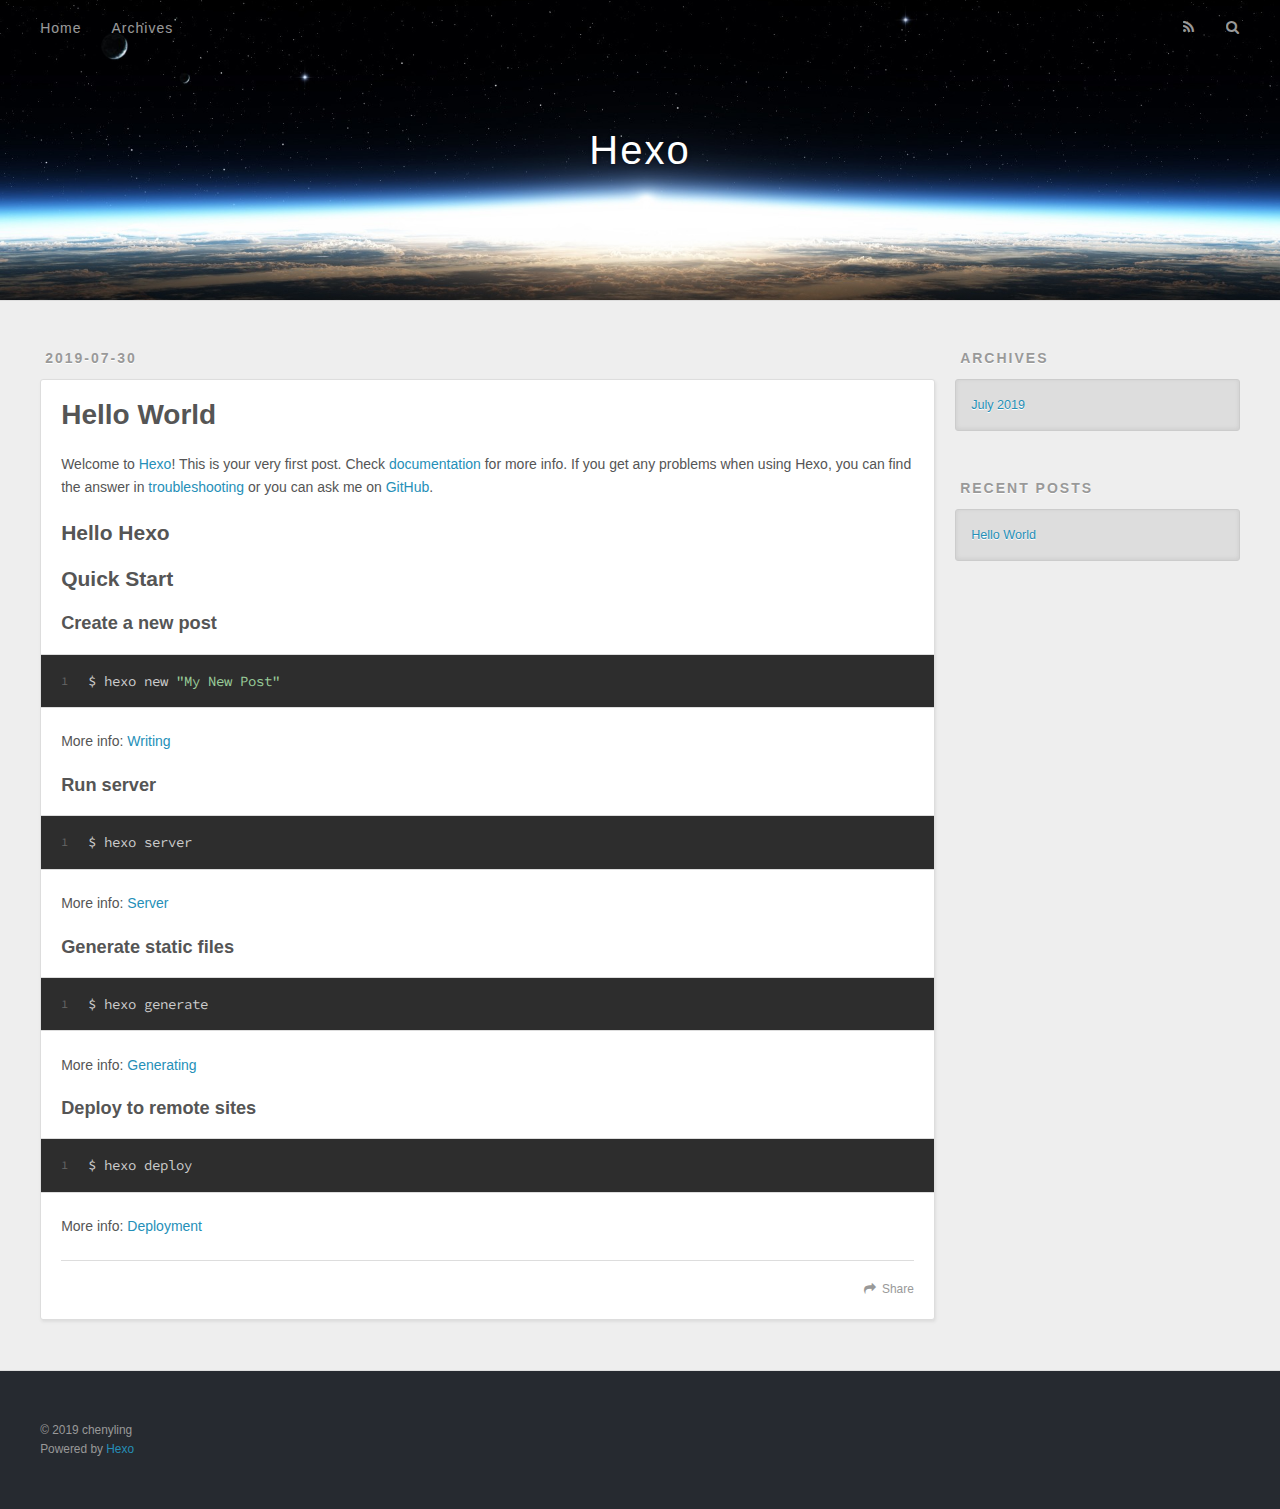
<file: index.html>
<!DOCTYPE html>
<html>
<head><meta name="generator" content="Hexo 3.9.0">
  <meta charset="utf-8">
  

  
  <title>Hexo</title>
  <meta name="viewport" content="width=device-width, initial-scale=1, maximum-scale=1">
  <meta property="og:type" content="website">
<meta property="og:title" content="Hexo">
<meta property="og:url" content="https://chenyling.github.io/index.html">
<meta property="og:site_name" content="Hexo">
<meta property="og:locale" content="default">
<meta name="twitter:card" content="summary">
<meta name="twitter:title" content="Hexo">
  
    <link rel="alternate" href="/atom.xml" title="Hexo" type="application/atom+xml">
  
  
    <link rel="icon" href="/favicon.png">
  
  
    <link href="//fonts.googleapis.com/css?family=Source+Code+Pro" rel="stylesheet" type="text/css">
  
  <link rel="stylesheet" href="/css/style.css">
</head>
</html>
<body>
  <div id="container">
    <div id="wrap">
      <header id="header">
  <div id="banner"></div>
  <div id="header-outer" class="outer">
    <div id="header-title" class="inner">
      <h1 id="logo-wrap">
        <a href="/" id="logo">Hexo</a>
      </h1>
      
    </div>
    <div id="header-inner" class="inner">
      <nav id="main-nav">
        <a id="main-nav-toggle" class="nav-icon"></a>
        
          <a class="main-nav-link" href="/">Home</a>
        
          <a class="main-nav-link" href="/archives">Archives</a>
        
      </nav>
      <nav id="sub-nav">
        
          <a id="nav-rss-link" class="nav-icon" href="/atom.xml" title="RSS Feed"></a>
        
        <a id="nav-search-btn" class="nav-icon" title="Search"></a>
      </nav>
      <div id="search-form-wrap">
        <form action="//google.com/search" method="get" accept-charset="UTF-8" class="search-form"><input type="search" name="q" class="search-form-input" placeholder="Search"><button type="submit" class="search-form-submit">&#xF002;</button><input type="hidden" name="sitesearch" value="https://chenyling.github.io"></form>
      </div>
    </div>
  </div>
</header>
      <div class="outer">
        <section id="main">
  
    <article id="post-hello-world" class="article article-type-post" itemscope itemprop="blogPost">
  <div class="article-meta">
    <a href="/2019/07/30/hello-world/" class="article-date">
  <time datetime="2019-07-30T14:28:27.857Z" itemprop="datePublished">2019-07-30</time>
</a>
    
  </div>
  <div class="article-inner">
    
    
      <header class="article-header">
        
  
    <h1 itemprop="name">
      <a class="article-title" href="/2019/07/30/hello-world/">Hello World</a>
    </h1>
  

      </header>
    
    <div class="article-entry" itemprop="articleBody">
      
        <p>Welcome to <a href="https://hexo.io/" target="_blank" rel="noopener">Hexo</a>! This is your very first post. Check <a href="https://hexo.io/docs/" target="_blank" rel="noopener">documentation</a> for more info. If you get any problems when using Hexo, you can find the answer in <a href="https://hexo.io/docs/troubleshooting.html" target="_blank" rel="noopener">troubleshooting</a> or you can ask me on <a href="https://github.com/hexojs/hexo/issues" target="_blank" rel="noopener">GitHub</a>.</p>
<h2 id="Hello-Hexo"><a href="#Hello-Hexo" class="headerlink" title="Hello Hexo"></a>Hello Hexo</h2><h2 id="Quick-Start"><a href="#Quick-Start" class="headerlink" title="Quick Start"></a>Quick Start</h2><h3 id="Create-a-new-post"><a href="#Create-a-new-post" class="headerlink" title="Create a new post"></a>Create a new post</h3><figure class="highlight bash"><table><tr><td class="gutter"><pre><span class="line">1</span><br></pre></td><td class="code"><pre><span class="line">$ hexo new <span class="string">"My New Post"</span></span><br></pre></td></tr></table></figure>

<p>More info: <a href="https://hexo.io/docs/writing.html" target="_blank" rel="noopener">Writing</a></p>
<h3 id="Run-server"><a href="#Run-server" class="headerlink" title="Run server"></a>Run server</h3><figure class="highlight bash"><table><tr><td class="gutter"><pre><span class="line">1</span><br></pre></td><td class="code"><pre><span class="line">$ hexo server</span><br></pre></td></tr></table></figure>

<p>More info: <a href="https://hexo.io/docs/server.html" target="_blank" rel="noopener">Server</a></p>
<h3 id="Generate-static-files"><a href="#Generate-static-files" class="headerlink" title="Generate static files"></a>Generate static files</h3><figure class="highlight bash"><table><tr><td class="gutter"><pre><span class="line">1</span><br></pre></td><td class="code"><pre><span class="line">$ hexo generate</span><br></pre></td></tr></table></figure>

<p>More info: <a href="https://hexo.io/docs/generating.html" target="_blank" rel="noopener">Generating</a></p>
<h3 id="Deploy-to-remote-sites"><a href="#Deploy-to-remote-sites" class="headerlink" title="Deploy to remote sites"></a>Deploy to remote sites</h3><figure class="highlight bash"><table><tr><td class="gutter"><pre><span class="line">1</span><br></pre></td><td class="code"><pre><span class="line">$ hexo deploy</span><br></pre></td></tr></table></figure>

<p>More info: <a href="https://hexo.io/docs/deployment.html" target="_blank" rel="noopener">Deployment</a></p>

      
    </div>
    <footer class="article-footer">
      <a data-url="https://chenyling.github.io/2019/07/30/hello-world/" data-id="cjyr5zdbr0000gwuya9caxf9b" class="article-share-link">Share</a>
      
      
    </footer>
  </div>
  
</article>


  


</section>
        
          <aside id="sidebar">
  
    

  
    

  
    
  
    
  <div class="widget-wrap">
    <h3 class="widget-title">Archives</h3>
    <div class="widget">
      <ul class="archive-list"><li class="archive-list-item"><a class="archive-list-link" href="/archives/2019/07/">July 2019</a></li></ul>
    </div>
  </div>


  
    
  <div class="widget-wrap">
    <h3 class="widget-title">Recent Posts</h3>
    <div class="widget">
      <ul>
        
          <li>
            <a href="/2019/07/30/hello-world/">Hello World</a>
          </li>
        
      </ul>
    </div>
  </div>

  
</aside>
        
      </div>
      <footer id="footer">
  
  <div class="outer">
    <div id="footer-info" class="inner">
      &copy; 2019 chenyling<br>
      Powered by <a href="http://hexo.io/" target="_blank">Hexo</a>
    </div>
  </div>
</footer>
    </div>
    <nav id="mobile-nav">
  
    <a href="/" class="mobile-nav-link">Home</a>
  
    <a href="/archives" class="mobile-nav-link">Archives</a>
  
</nav>
    

<script src="//ajax.googleapis.com/ajax/libs/jquery/2.0.3/jquery.min.js"></script>


  <link rel="stylesheet" href="/fancybox/jquery.fancybox.css">
  <script src="/fancybox/jquery.fancybox.pack.js"></script>


<script src="/js/script.js"></script>



  </div>
</body>
</html>
</file>
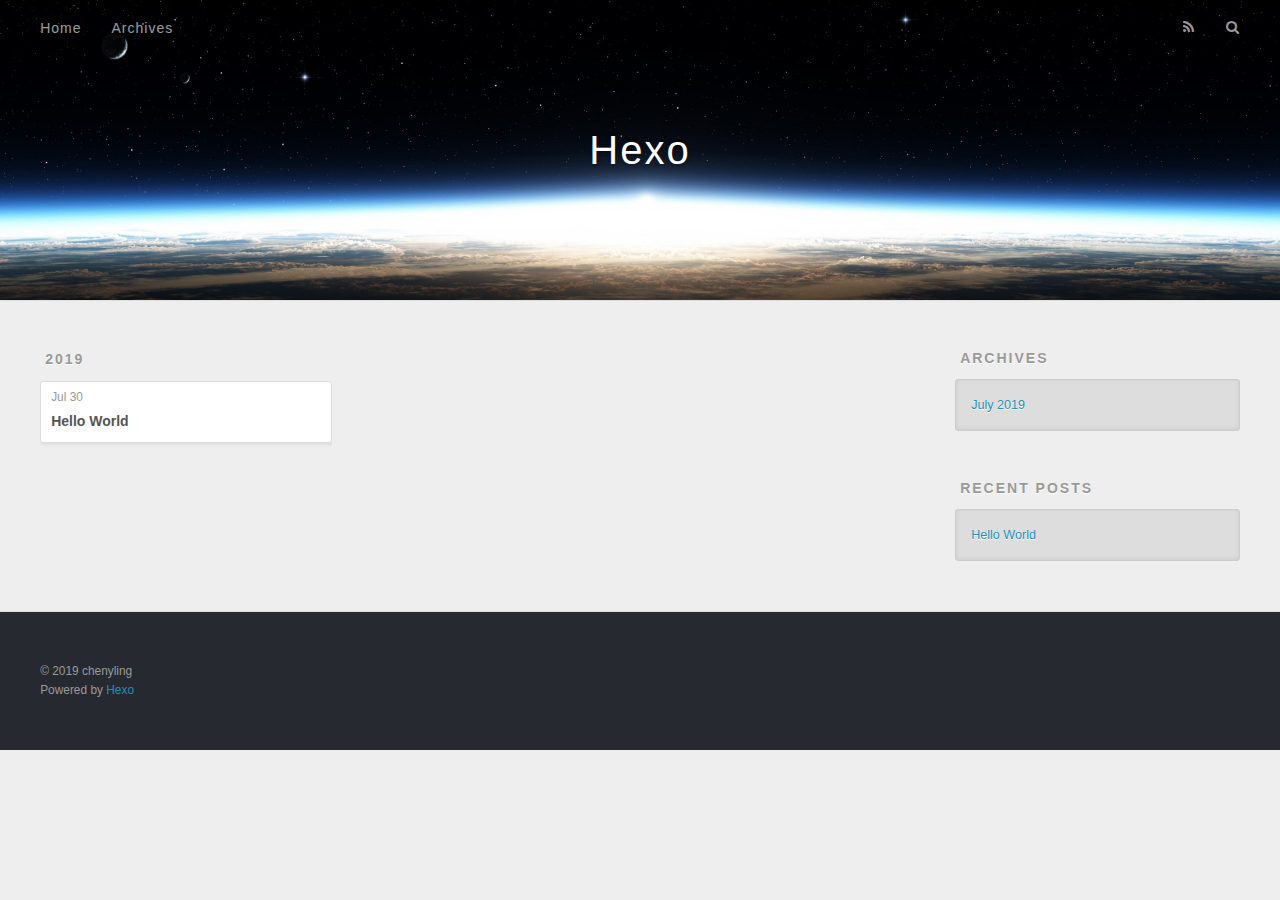
<file: archives/index.html>
<!DOCTYPE html>
<html>
<head><meta name="generator" content="Hexo 3.9.0">
  <meta charset="utf-8">
  

  
  <title>Archives | Hexo</title>
  <meta name="viewport" content="width=device-width, initial-scale=1, maximum-scale=1">
  <meta property="og:type" content="website">
<meta property="og:title" content="Hexo">
<meta property="og:url" content="https://chenyling.github.io/archives/index.html">
<meta property="og:site_name" content="Hexo">
<meta property="og:locale" content="default">
<meta name="twitter:card" content="summary">
<meta name="twitter:title" content="Hexo">
  
    <link rel="alternate" href="/atom.xml" title="Hexo" type="application/atom+xml">
  
  
    <link rel="icon" href="/favicon.png">
  
  
    <link href="//fonts.googleapis.com/css?family=Source+Code+Pro" rel="stylesheet" type="text/css">
  
  <link rel="stylesheet" href="/css/style.css">
</head>
</html>
<body>
  <div id="container">
    <div id="wrap">
      <header id="header">
  <div id="banner"></div>
  <div id="header-outer" class="outer">
    <div id="header-title" class="inner">
      <h1 id="logo-wrap">
        <a href="/" id="logo">Hexo</a>
      </h1>
      
    </div>
    <div id="header-inner" class="inner">
      <nav id="main-nav">
        <a id="main-nav-toggle" class="nav-icon"></a>
        
          <a class="main-nav-link" href="/">Home</a>
        
          <a class="main-nav-link" href="/archives">Archives</a>
        
      </nav>
      <nav id="sub-nav">
        
          <a id="nav-rss-link" class="nav-icon" href="/atom.xml" title="RSS Feed"></a>
        
        <a id="nav-search-btn" class="nav-icon" title="Search"></a>
      </nav>
      <div id="search-form-wrap">
        <form action="//google.com/search" method="get" accept-charset="UTF-8" class="search-form"><input type="search" name="q" class="search-form-input" placeholder="Search"><button type="submit" class="search-form-submit">&#xF002;</button><input type="hidden" name="sitesearch" value="https://chenyling.github.io"></form>
      </div>
    </div>
  </div>
</header>
      <div class="outer">
        <section id="main">
  
  
    
    
      
      
      <section class="archives-wrap">
        <div class="archive-year-wrap">
          <a href="/archives/2019" class="archive-year">2019</a>
        </div>
        <div class="archives">
    
    <article class="archive-article archive-type-post">
  <div class="archive-article-inner">
    <header class="archive-article-header">
      <a href="/2019/07/30/hello-world/" class="archive-article-date">
  <time datetime="2019-07-30T14:28:27.857Z" itemprop="datePublished">Jul 30</time>
</a>
      
  
    <h1 itemprop="name">
      <a class="archive-article-title" href="/2019/07/30/hello-world/">Hello World</a>
    </h1>
  

    </header>
  </div>
</article>
  
  
    </div></section>
  


</section>
        
          <aside id="sidebar">
  
    

  
    

  
    
  
    
  <div class="widget-wrap">
    <h3 class="widget-title">Archives</h3>
    <div class="widget">
      <ul class="archive-list"><li class="archive-list-item"><a class="archive-list-link" href="/archives/2019/07/">July 2019</a></li></ul>
    </div>
  </div>


  
    
  <div class="widget-wrap">
    <h3 class="widget-title">Recent Posts</h3>
    <div class="widget">
      <ul>
        
          <li>
            <a href="/2019/07/30/hello-world/">Hello World</a>
          </li>
        
      </ul>
    </div>
  </div>

  
</aside>
        
      </div>
      <footer id="footer">
  
  <div class="outer">
    <div id="footer-info" class="inner">
      &copy; 2019 chenyling<br>
      Powered by <a href="http://hexo.io/" target="_blank">Hexo</a>
    </div>
  </div>
</footer>
    </div>
    <nav id="mobile-nav">
  
    <a href="/" class="mobile-nav-link">Home</a>
  
    <a href="/archives" class="mobile-nav-link">Archives</a>
  
</nav>
    

<script src="//ajax.googleapis.com/ajax/libs/jquery/2.0.3/jquery.min.js"></script>


  <link rel="stylesheet" href="/fancybox/jquery.fancybox.css">
  <script src="/fancybox/jquery.fancybox.pack.js"></script>


<script src="/js/script.js"></script>



  </div>
</body>
</html>
</file>
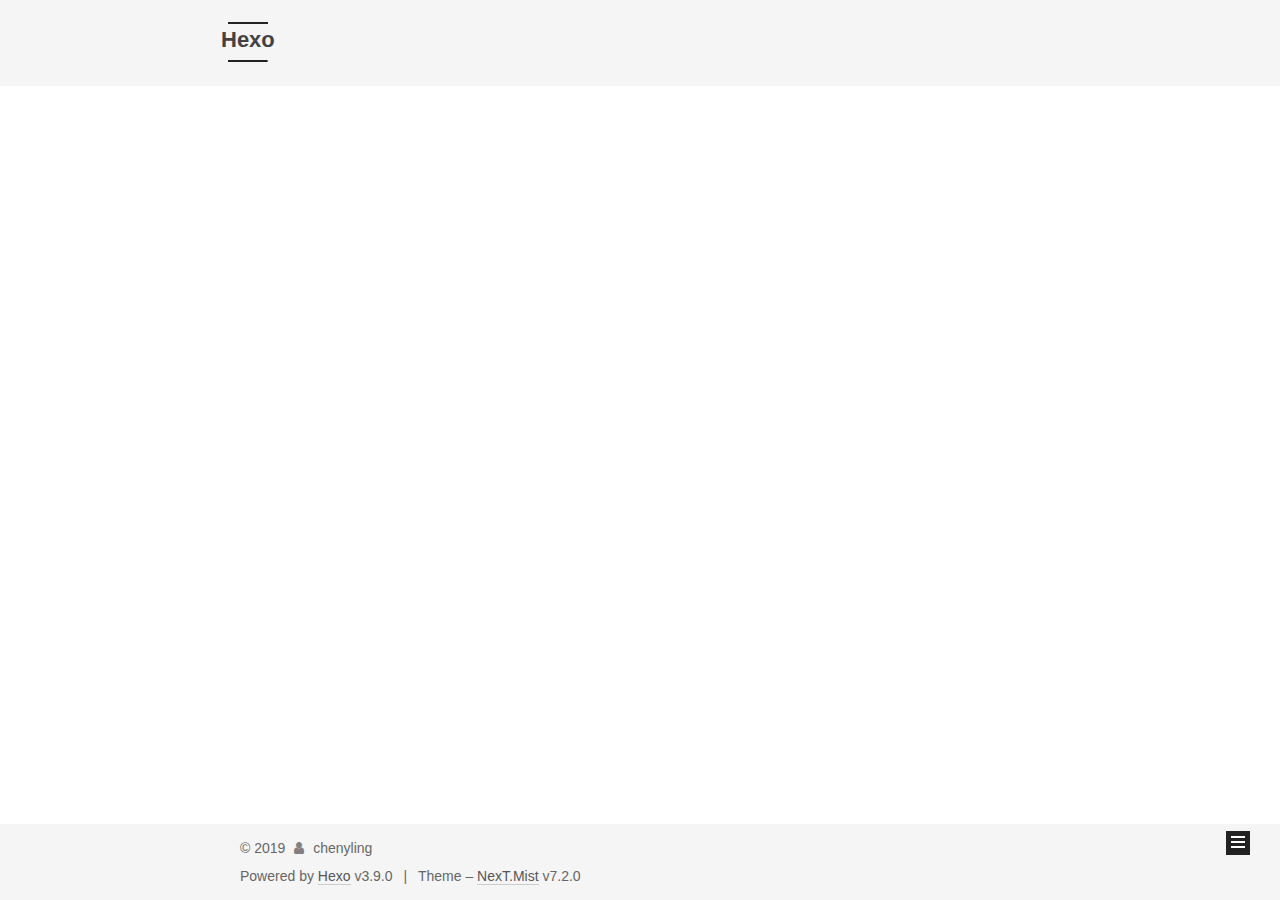
<file: archives/2019/index.html>
<!DOCTYPE html>












  


<html class="theme-next mist use-motion" lang>
<head><meta name="generator" content="Hexo 3.9.0">
  <meta charset="UTF-8">
<meta http-equiv="X-UA-Compatible" content="IE=edge">
<meta name="viewport" content="width=device-width, initial-scale=1, maximum-scale=2">
<meta name="theme-color" content="#222">






















<link rel="stylesheet" href="/lib/font-awesome/css/font-awesome.min.css?v=4.7.0">

<link rel="stylesheet" href="/css/main.css?v=7.2.0">


  <link rel="apple-touch-icon" sizes="180x180" href="/images/apple-touch-icon-next.png?v=7.2.0">


  <link rel="icon" type="image/png" sizes="32x32" href="/images/favicon-32x32-next.png?v=7.2.0">


  <link rel="icon" type="image/png" sizes="16x16" href="/images/favicon-16x16-next.png?v=7.2.0">


  <link rel="mask-icon" href="/images/logo.svg?v=7.2.0" color="#222">







<script id="hexo.configurations">
  var NexT = window.NexT || {};
  var CONFIG = {
    root: '/',
    scheme: 'Mist',
    version: '7.2.0',
    sidebar: {"position":"left","display":"post","offset":12,"onmobile":false,"dimmer":false},
    back2top: true,
    back2top_sidebar: false,
    fancybox: false,
    fastclick: false,
    lazyload: false,
    tabs: true,
    motion: {"enable":true,"async":false,"transition":{"post_block":"fadeIn","post_header":"slideDownIn","post_body":"slideDownIn","coll_header":"slideLeftIn","sidebar":"slideUpIn"}},
    algolia: {
      applicationID: '',
      apiKey: '',
      indexName: '',
      hits: {"per_page":10},
      labels: {"input_placeholder":"Search for Posts","hits_empty":"We didn't find any results for the search: ${query}","hits_stats":"${hits} results found in ${time} ms"}
    }
  };
</script>


  




  <meta property="og:type" content="website">
<meta property="og:title" content="Hexo">
<meta property="og:url" content="https://chenyling.github.io/archives/2019/index.html">
<meta property="og:site_name" content="Hexo">
<meta property="og:locale" content="default">
<meta name="twitter:card" content="summary">
<meta name="twitter:title" content="Hexo">





  
  
  <link rel="canonical" href="https://chenyling.github.io/archives/2019/">



<script id="page.configurations">
  CONFIG.page = {
    sidebar: "",
  };
</script>

  <title>Archive | Hexo</title>
  












  <noscript>
  <style>
  .use-motion .motion-element,
  .use-motion .brand,
  .use-motion .menu-item,
  .sidebar-inner,
  .use-motion .post-block,
  .use-motion .pagination,
  .use-motion .comments,
  .use-motion .post-header,
  .use-motion .post-body,
  .use-motion .collection-title { opacity: initial; }

  .use-motion .logo,
  .use-motion .site-title,
  .use-motion .site-subtitle {
    opacity: initial;
    top: initial;
  }

  .use-motion .logo-line-before i { left: initial; }
  .use-motion .logo-line-after i { right: initial; }
  </style>
</noscript>

</head>

<body itemscope itemtype="http://schema.org/WebPage" lang="default">

  
  
    
  

  <div class="container sidebar-position-left page-archive">
    <div class="headband"></div>

    <header id="header" class="header" itemscope itemtype="http://schema.org/WPHeader">
      <div class="header-inner"><div class="site-brand-wrapper">
  <div class="site-meta">
    

    <div class="custom-logo-site-title">
      <a href="/" class="brand" rel="start">
        <span class="logo-line-before"><i></i></span>
        <span class="site-title">Hexo</span>
        <span class="logo-line-after"><i></i></span>
      </a>
    </div>
    
    
  </div>

  <div class="site-nav-toggle">
    <button aria-label="Toggle navigation bar">
      <span class="btn-bar"></span>
      <span class="btn-bar"></span>
      <span class="btn-bar"></span>
    </button>
  </div>
</div>



<nav class="site-nav">
  
    <ul id="menu" class="menu">
      
        
        
        
          
          <li class="menu-item menu-item-home">

    
    
      
    

    

    <a href="/" rel="section"><i class="menu-item-icon fa fa-fw fa-home"></i> <br>Home</a>

  </li>
        
        
        
          
          <li class="menu-item menu-item-archives menu-item-active">

    
    
      
    

    

    <a href="/archives/" rel="section"><i class="menu-item-icon fa fa-fw fa-archive"></i> <br>Archives</a>

  </li>

      
      
    </ul>
  

  
    

    
    
      
      
    
      
      
    
    

  


  

  
</nav>



  



</div>
    </header>

    


    <main id="main" class="main">
      <div class="main-inner">
        <div class="content-wrap">
          
          <div id="content" class="content">
            

  
  
  
  <div class="post-block archive">
    <div id="posts" class="posts-collapse">
      <span class="archive-move-on"></span>

      
      <span class="archive-page-counter">
        
        
        
          
        
        Um..! 3 posts in total. Keep on posting.
      </span>
      

      

        
        
        

        
          
          <div class="collection-title">
            <h1 class="archive-year" id="archive-year-2019">2019</h1>
          </div>
        
        

        

  <article class="post post-type-normal" itemscope itemtype="http://schema.org/Article">
    <header class="post-header">

      <h2 class="post-title">
        
          <a class="post-title-link" href="/2019/09/07/欢迎使用CSDN-markdown编辑器/" itemprop="url">
            
              <span itemprop="name">Untitled</span>
            
          </a>
        
      </h2>

      <div class="post-meta">
        <time class="post-time" itemprop="dateCreated" datetime="2019-09-07T13:28:36+08:00" content="2019-09-07">
          09-07
        </time>
      </div>

    </header>
  </article>



      

        
        
        

        
        

        

  <article class="post post-type-normal" itemscope itemtype="http://schema.org/Article">
    <header class="post-header">

      <h2 class="post-title">
        
          <a class="post-title-link" href="/2019/09/06/我的第一篇文章/" itemprop="url">
            
              <span itemprop="name">我的第一篇文章</span>
            
          </a>
        
      </h2>

      <div class="post-meta">
        <time class="post-time" itemprop="dateCreated" datetime="2019-09-06T00:01:08+08:00" content="2019-09-06">
          09-06
        </time>
      </div>

    </header>
  </article>



      

        
        
        

        
        

        

  <article class="post post-type-normal" itemscope itemtype="http://schema.org/Article">
    <header class="post-header">

      <h2 class="post-title">
        
          <a class="post-title-link" href="/2019/07/30/hello-world/" itemprop="url">
            
              <span itemprop="name">Hello World</span>
            
          </a>
        
      </h2>

      <div class="post-meta">
        <time class="post-time" itemprop="dateCreated" datetime="2019-07-30T22:28:27+08:00" content="2019-07-30">
          07-30
        </time>
      </div>

    </header>
  </article>



      

    </div>
  </div>
  
  
  

  



          </div>
          

        </div>
        
          
  
  <div class="sidebar-toggle">
    <div class="sidebar-toggle-line-wrap">
      <span class="sidebar-toggle-line sidebar-toggle-line-first"></span>
      <span class="sidebar-toggle-line sidebar-toggle-line-middle"></span>
      <span class="sidebar-toggle-line sidebar-toggle-line-last"></span>
    </div>
  </div>

  <aside id="sidebar" class="sidebar">
    <div class="sidebar-inner">

      

      

      <div class="site-overview-wrap sidebar-panel sidebar-panel-active">
        <div class="site-overview">
          <div class="site-author motion-element" itemprop="author" itemscope itemtype="http://schema.org/Person">
            
              <p class="site-author-name" itemprop="name">chenyling</p>
              <div class="site-description motion-element" itemprop="description"></div>
          </div>

          
            <nav class="site-state motion-element">
              
                <div class="site-state-item site-state-posts">
                
                  <a href="/archives/">
                
                    <span class="site-state-item-count">3</span>
                    <span class="site-state-item-name">posts</span>
                  </a>
                </div>
              

              

              
            </nav>
          

          

          

          

          

          
          

          
            
          
          

        </div>
      </div>

      

      

    </div>
  </aside>
  


        
      </div>
    </main>

    <footer id="footer" class="footer">
      <div class="footer-inner">
        <div class="copyright">&copy; <span itemprop="copyrightYear">2019</span>
  <span class="with-love" id="animate">
    <i class="fa fa-user"></i>
  </span>
  <span class="author" itemprop="copyrightHolder">chenyling</span>

  

  
</div>


  <div class="powered-by">Powered by <a href="https://hexo.io" class="theme-link" rel="noopener" target="_blank">Hexo</a> v3.9.0</div>



  <span class="post-meta-divider">|</span>



  <div class="theme-info">Theme – <a href="https://theme-next.org" class="theme-link" rel="noopener" target="_blank">NexT.Mist</a> v7.2.0</div>




        








        
      </div>
    </footer>

    
      <div class="back-to-top">
        <i class="fa fa-arrow-up"></i>
        
      </div>
    

    

    

    
  </div>

  

<script>
  if (Object.prototype.toString.call(window.Promise) !== '[object Function]') {
    window.Promise = null;
  }
</script>


























  
  <script src="/lib/jquery/index.js?v=3.4.1"></script>

  
  <script src="/lib/velocity/velocity.min.js?v=1.2.1"></script>

  
  <script src="/lib/velocity/velocity.ui.min.js?v=1.2.1"></script>


  


  <script src="/js/utils.js?v=7.2.0"></script>

  <script src="/js/motion.js?v=7.2.0"></script>



  
  


  <script src="/js/schemes/muse.js?v=7.2.0"></script>




  

  


  <script src="/js/next-boot.js?v=7.2.0"></script>


  

  

  

  



  




  

  

  

  

  

  

  

  

  

  

  

  

  

  

</body>
</html>
</file>
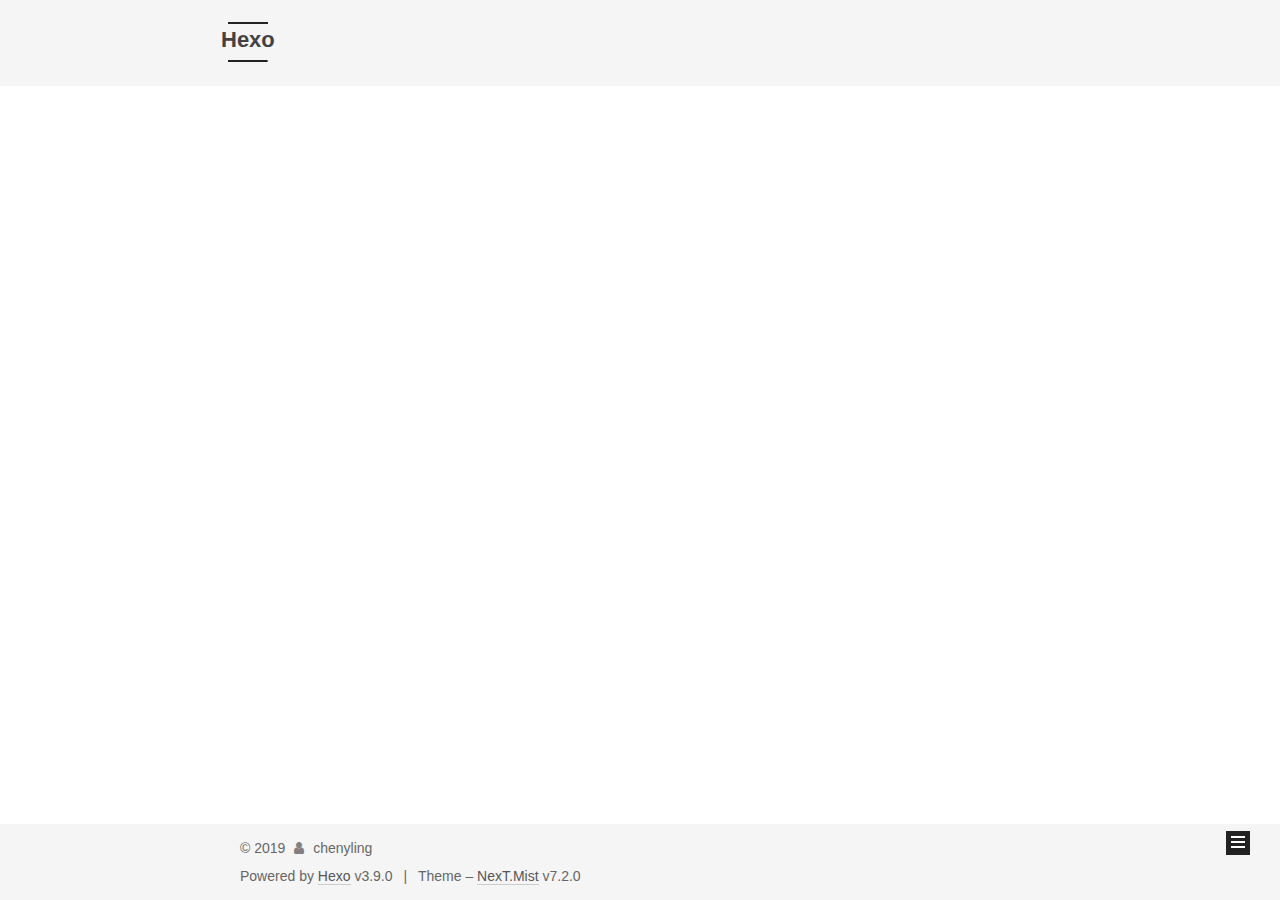
<file: archives/2019/07/index.html>
<!DOCTYPE html>












  


<html class="theme-next mist use-motion" lang>
<head><meta name="generator" content="Hexo 3.9.0">
  <meta charset="UTF-8">
<meta http-equiv="X-UA-Compatible" content="IE=edge">
<meta name="viewport" content="width=device-width, initial-scale=1, maximum-scale=2">
<meta name="theme-color" content="#222">






















<link rel="stylesheet" href="/lib/font-awesome/css/font-awesome.min.css?v=4.7.0">

<link rel="stylesheet" href="/css/main.css?v=7.2.0">


  <link rel="apple-touch-icon" sizes="180x180" href="/images/apple-touch-icon-next.png?v=7.2.0">


  <link rel="icon" type="image/png" sizes="32x32" href="/images/favicon-32x32-next.png?v=7.2.0">


  <link rel="icon" type="image/png" sizes="16x16" href="/images/favicon-16x16-next.png?v=7.2.0">


  <link rel="mask-icon" href="/images/logo.svg?v=7.2.0" color="#222">







<script id="hexo.configurations">
  var NexT = window.NexT || {};
  var CONFIG = {
    root: '/',
    scheme: 'Mist',
    version: '7.2.0',
    sidebar: {"position":"left","display":"post","offset":12,"onmobile":false,"dimmer":false},
    back2top: true,
    back2top_sidebar: false,
    fancybox: false,
    fastclick: false,
    lazyload: false,
    tabs: true,
    motion: {"enable":true,"async":false,"transition":{"post_block":"fadeIn","post_header":"slideDownIn","post_body":"slideDownIn","coll_header":"slideLeftIn","sidebar":"slideUpIn"}},
    algolia: {
      applicationID: '',
      apiKey: '',
      indexName: '',
      hits: {"per_page":10},
      labels: {"input_placeholder":"Search for Posts","hits_empty":"We didn't find any results for the search: ${query}","hits_stats":"${hits} results found in ${time} ms"}
    }
  };
</script>


  




  <meta property="og:type" content="website">
<meta property="og:title" content="Hexo">
<meta property="og:url" content="https://chenyling.github.io/archives/2019/07/index.html">
<meta property="og:site_name" content="Hexo">
<meta property="og:locale" content="default">
<meta name="twitter:card" content="summary">
<meta name="twitter:title" content="Hexo">





  
  
  <link rel="canonical" href="https://chenyling.github.io/archives/2019/07/">



<script id="page.configurations">
  CONFIG.page = {
    sidebar: "",
  };
</script>

  <title>Archive | Hexo</title>
  












  <noscript>
  <style>
  .use-motion .motion-element,
  .use-motion .brand,
  .use-motion .menu-item,
  .sidebar-inner,
  .use-motion .post-block,
  .use-motion .pagination,
  .use-motion .comments,
  .use-motion .post-header,
  .use-motion .post-body,
  .use-motion .collection-title { opacity: initial; }

  .use-motion .logo,
  .use-motion .site-title,
  .use-motion .site-subtitle {
    opacity: initial;
    top: initial;
  }

  .use-motion .logo-line-before i { left: initial; }
  .use-motion .logo-line-after i { right: initial; }
  </style>
</noscript>

</head>

<body itemscope itemtype="http://schema.org/WebPage" lang="default">

  
  
    
  

  <div class="container sidebar-position-left page-archive">
    <div class="headband"></div>

    <header id="header" class="header" itemscope itemtype="http://schema.org/WPHeader">
      <div class="header-inner"><div class="site-brand-wrapper">
  <div class="site-meta">
    

    <div class="custom-logo-site-title">
      <a href="/" class="brand" rel="start">
        <span class="logo-line-before"><i></i></span>
        <span class="site-title">Hexo</span>
        <span class="logo-line-after"><i></i></span>
      </a>
    </div>
    
    
  </div>

  <div class="site-nav-toggle">
    <button aria-label="Toggle navigation bar">
      <span class="btn-bar"></span>
      <span class="btn-bar"></span>
      <span class="btn-bar"></span>
    </button>
  </div>
</div>



<nav class="site-nav">
  
    <ul id="menu" class="menu">
      
        
        
        
          
          <li class="menu-item menu-item-home">

    
    
      
    

    

    <a href="/" rel="section"><i class="menu-item-icon fa fa-fw fa-home"></i> <br>Home</a>

  </li>
        
        
        
          
          <li class="menu-item menu-item-archives menu-item-active">

    
    
      
    

    

    <a href="/archives/" rel="section"><i class="menu-item-icon fa fa-fw fa-archive"></i> <br>Archives</a>

  </li>

      
      
    </ul>
  

  
    

    
    
      
      
    
      
      
    
    

  


  

  
</nav>



  



</div>
    </header>

    


    <main id="main" class="main">
      <div class="main-inner">
        <div class="content-wrap">
          
          <div id="content" class="content">
            

  
  
  
  <div class="post-block archive">
    <div id="posts" class="posts-collapse">
      <span class="archive-move-on"></span>

      
      <span class="archive-page-counter">
        
        
        
          
        
        Um..! 3 posts in total. Keep on posting.
      </span>
      

      

        
        
        

        
          
          <div class="collection-title">
            <h1 class="archive-year" id="archive-year-2019">2019</h1>
          </div>
        
        

        

  <article class="post post-type-normal" itemscope itemtype="http://schema.org/Article">
    <header class="post-header">

      <h2 class="post-title">
        
          <a class="post-title-link" href="/2019/07/30/hello-world/" itemprop="url">
            
              <span itemprop="name">Hello World</span>
            
          </a>
        
      </h2>

      <div class="post-meta">
        <time class="post-time" itemprop="dateCreated" datetime="2019-07-30T22:28:27+08:00" content="2019-07-30">
          07-30
        </time>
      </div>

    </header>
  </article>



      

    </div>
  </div>
  
  
  

  



          </div>
          

        </div>
        
          
  
  <div class="sidebar-toggle">
    <div class="sidebar-toggle-line-wrap">
      <span class="sidebar-toggle-line sidebar-toggle-line-first"></span>
      <span class="sidebar-toggle-line sidebar-toggle-line-middle"></span>
      <span class="sidebar-toggle-line sidebar-toggle-line-last"></span>
    </div>
  </div>

  <aside id="sidebar" class="sidebar">
    <div class="sidebar-inner">

      

      

      <div class="site-overview-wrap sidebar-panel sidebar-panel-active">
        <div class="site-overview">
          <div class="site-author motion-element" itemprop="author" itemscope itemtype="http://schema.org/Person">
            
              <p class="site-author-name" itemprop="name">chenyling</p>
              <div class="site-description motion-element" itemprop="description"></div>
          </div>

          
            <nav class="site-state motion-element">
              
                <div class="site-state-item site-state-posts">
                
                  <a href="/archives/">
                
                    <span class="site-state-item-count">3</span>
                    <span class="site-state-item-name">posts</span>
                  </a>
                </div>
              

              

              
            </nav>
          

          

          

          

          

          
          

          
            
          
          

        </div>
      </div>

      

      

    </div>
  </aside>
  


        
      </div>
    </main>

    <footer id="footer" class="footer">
      <div class="footer-inner">
        <div class="copyright">&copy; <span itemprop="copyrightYear">2019</span>
  <span class="with-love" id="animate">
    <i class="fa fa-user"></i>
  </span>
  <span class="author" itemprop="copyrightHolder">chenyling</span>

  

  
</div>


  <div class="powered-by">Powered by <a href="https://hexo.io" class="theme-link" rel="noopener" target="_blank">Hexo</a> v3.9.0</div>



  <span class="post-meta-divider">|</span>



  <div class="theme-info">Theme – <a href="https://theme-next.org" class="theme-link" rel="noopener" target="_blank">NexT.Mist</a> v7.2.0</div>




        








        
      </div>
    </footer>

    
      <div class="back-to-top">
        <i class="fa fa-arrow-up"></i>
        
      </div>
    

    

    

    
  </div>

  

<script>
  if (Object.prototype.toString.call(window.Promise) !== '[object Function]') {
    window.Promise = null;
  }
</script>


























  
  <script src="/lib/jquery/index.js?v=3.4.1"></script>

  
  <script src="/lib/velocity/velocity.min.js?v=1.2.1"></script>

  
  <script src="/lib/velocity/velocity.ui.min.js?v=1.2.1"></script>


  


  <script src="/js/utils.js?v=7.2.0"></script>

  <script src="/js/motion.js?v=7.2.0"></script>



  
  


  <script src="/js/schemes/muse.js?v=7.2.0"></script>




  

  


  <script src="/js/next-boot.js?v=7.2.0"></script>


  

  

  

  



  




  

  

  

  

  

  

  

  

  

  

  

  

  

  

</body>
</html>
</file>
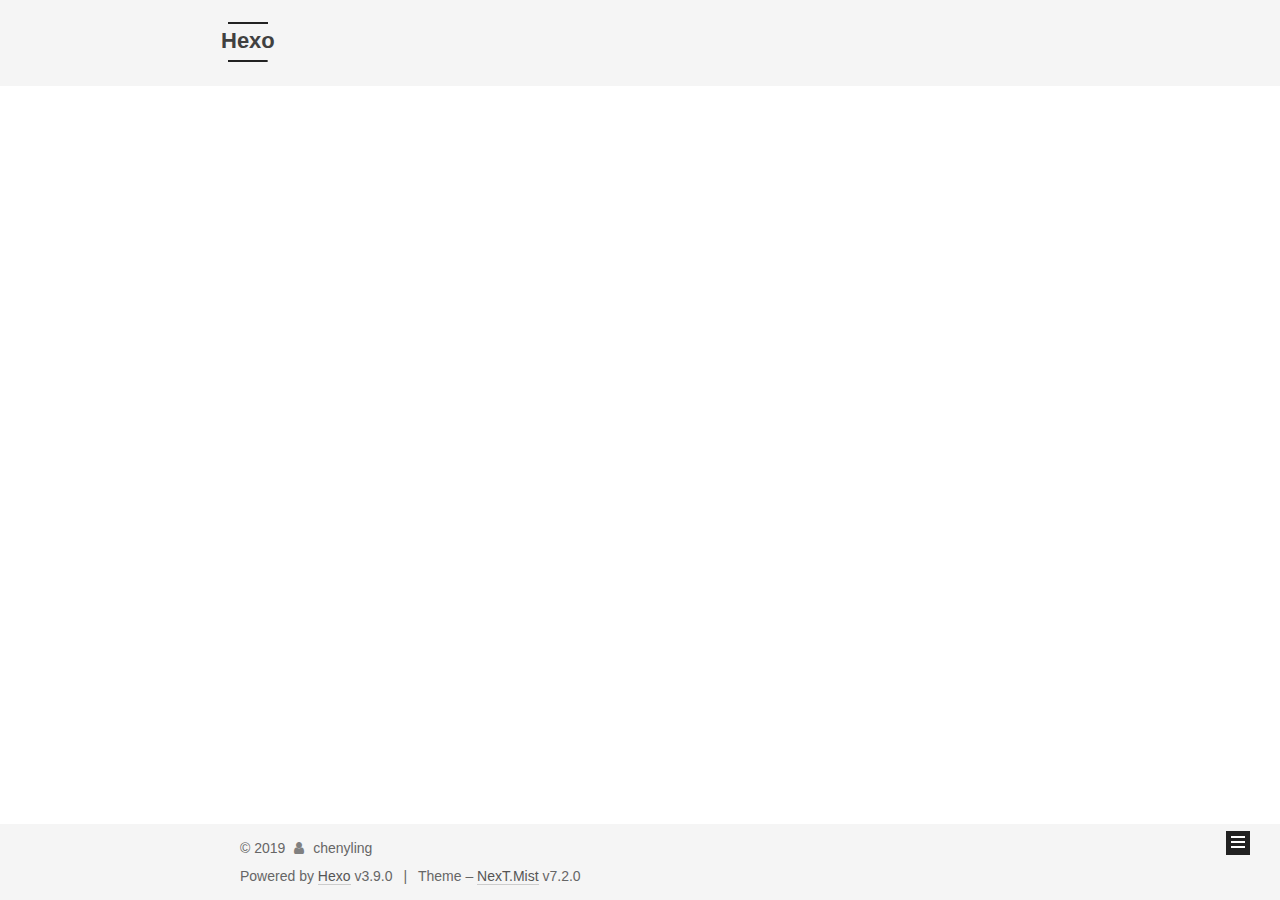
<file: archives/2019/09/index.html>
<!DOCTYPE html>












  


<html class="theme-next mist use-motion" lang>
<head><meta name="generator" content="Hexo 3.9.0">
  <meta charset="UTF-8">
<meta http-equiv="X-UA-Compatible" content="IE=edge">
<meta name="viewport" content="width=device-width, initial-scale=1, maximum-scale=2">
<meta name="theme-color" content="#222">






















<link rel="stylesheet" href="/lib/font-awesome/css/font-awesome.min.css?v=4.7.0">

<link rel="stylesheet" href="/css/main.css?v=7.2.0">


  <link rel="apple-touch-icon" sizes="180x180" href="/images/apple-touch-icon-next.png?v=7.2.0">


  <link rel="icon" type="image/png" sizes="32x32" href="/images/favicon-32x32-next.png?v=7.2.0">


  <link rel="icon" type="image/png" sizes="16x16" href="/images/favicon-16x16-next.png?v=7.2.0">


  <link rel="mask-icon" href="/images/logo.svg?v=7.2.0" color="#222">







<script id="hexo.configurations">
  var NexT = window.NexT || {};
  var CONFIG = {
    root: '/',
    scheme: 'Mist',
    version: '7.2.0',
    sidebar: {"position":"left","display":"post","offset":12,"onmobile":false,"dimmer":false},
    back2top: true,
    back2top_sidebar: false,
    fancybox: false,
    fastclick: false,
    lazyload: false,
    tabs: true,
    motion: {"enable":true,"async":false,"transition":{"post_block":"fadeIn","post_header":"slideDownIn","post_body":"slideDownIn","coll_header":"slideLeftIn","sidebar":"slideUpIn"}},
    algolia: {
      applicationID: '',
      apiKey: '',
      indexName: '',
      hits: {"per_page":10},
      labels: {"input_placeholder":"Search for Posts","hits_empty":"We didn't find any results for the search: ${query}","hits_stats":"${hits} results found in ${time} ms"}
    }
  };
</script>


  




  <meta property="og:type" content="website">
<meta property="og:title" content="Hexo">
<meta property="og:url" content="https://chenyling.github.io/archives/2019/09/index.html">
<meta property="og:site_name" content="Hexo">
<meta property="og:locale" content="default">
<meta name="twitter:card" content="summary">
<meta name="twitter:title" content="Hexo">





  
  
  <link rel="canonical" href="https://chenyling.github.io/archives/2019/09/">



<script id="page.configurations">
  CONFIG.page = {
    sidebar: "",
  };
</script>

  <title>Archive | Hexo</title>
  












  <noscript>
  <style>
  .use-motion .motion-element,
  .use-motion .brand,
  .use-motion .menu-item,
  .sidebar-inner,
  .use-motion .post-block,
  .use-motion .pagination,
  .use-motion .comments,
  .use-motion .post-header,
  .use-motion .post-body,
  .use-motion .collection-title { opacity: initial; }

  .use-motion .logo,
  .use-motion .site-title,
  .use-motion .site-subtitle {
    opacity: initial;
    top: initial;
  }

  .use-motion .logo-line-before i { left: initial; }
  .use-motion .logo-line-after i { right: initial; }
  </style>
</noscript>

</head>

<body itemscope itemtype="http://schema.org/WebPage" lang="default">

  
  
    
  

  <div class="container sidebar-position-left page-archive">
    <div class="headband"></div>

    <header id="header" class="header" itemscope itemtype="http://schema.org/WPHeader">
      <div class="header-inner"><div class="site-brand-wrapper">
  <div class="site-meta">
    

    <div class="custom-logo-site-title">
      <a href="/" class="brand" rel="start">
        <span class="logo-line-before"><i></i></span>
        <span class="site-title">Hexo</span>
        <span class="logo-line-after"><i></i></span>
      </a>
    </div>
    
    
  </div>

  <div class="site-nav-toggle">
    <button aria-label="Toggle navigation bar">
      <span class="btn-bar"></span>
      <span class="btn-bar"></span>
      <span class="btn-bar"></span>
    </button>
  </div>
</div>



<nav class="site-nav">
  
    <ul id="menu" class="menu">
      
        
        
        
          
          <li class="menu-item menu-item-home">

    
    
      
    

    

    <a href="/" rel="section"><i class="menu-item-icon fa fa-fw fa-home"></i> <br>Home</a>

  </li>
        
        
        
          
          <li class="menu-item menu-item-archives menu-item-active">

    
    
      
    

    

    <a href="/archives/" rel="section"><i class="menu-item-icon fa fa-fw fa-archive"></i> <br>Archives</a>

  </li>

      
      
    </ul>
  

  
    

    
    
      
      
    
      
      
    
    

  


  

  
</nav>



  



</div>
    </header>

    


    <main id="main" class="main">
      <div class="main-inner">
        <div class="content-wrap">
          
          <div id="content" class="content">
            

  
  
  
  <div class="post-block archive">
    <div id="posts" class="posts-collapse">
      <span class="archive-move-on"></span>

      
      <span class="archive-page-counter">
        
        
        
          
        
        Um..! 3 posts in total. Keep on posting.
      </span>
      

      

        
        
        

        
          
          <div class="collection-title">
            <h1 class="archive-year" id="archive-year-2019">2019</h1>
          </div>
        
        

        

  <article class="post post-type-normal" itemscope itemtype="http://schema.org/Article">
    <header class="post-header">

      <h2 class="post-title">
        
          <a class="post-title-link" href="/2019/09/07/欢迎使用CSDN-markdown编辑器/" itemprop="url">
            
              <span itemprop="name">Untitled</span>
            
          </a>
        
      </h2>

      <div class="post-meta">
        <time class="post-time" itemprop="dateCreated" datetime="2019-09-07T13:28:36+08:00" content="2019-09-07">
          09-07
        </time>
      </div>

    </header>
  </article>



      

        
        
        

        
        

        

  <article class="post post-type-normal" itemscope itemtype="http://schema.org/Article">
    <header class="post-header">

      <h2 class="post-title">
        
          <a class="post-title-link" href="/2019/09/06/我的第一篇文章/" itemprop="url">
            
              <span itemprop="name">我的第一篇文章</span>
            
          </a>
        
      </h2>

      <div class="post-meta">
        <time class="post-time" itemprop="dateCreated" datetime="2019-09-06T00:01:08+08:00" content="2019-09-06">
          09-06
        </time>
      </div>

    </header>
  </article>



      

    </div>
  </div>
  
  
  

  



          </div>
          

        </div>
        
          
  
  <div class="sidebar-toggle">
    <div class="sidebar-toggle-line-wrap">
      <span class="sidebar-toggle-line sidebar-toggle-line-first"></span>
      <span class="sidebar-toggle-line sidebar-toggle-line-middle"></span>
      <span class="sidebar-toggle-line sidebar-toggle-line-last"></span>
    </div>
  </div>

  <aside id="sidebar" class="sidebar">
    <div class="sidebar-inner">

      

      

      <div class="site-overview-wrap sidebar-panel sidebar-panel-active">
        <div class="site-overview">
          <div class="site-author motion-element" itemprop="author" itemscope itemtype="http://schema.org/Person">
            
              <p class="site-author-name" itemprop="name">chenyling</p>
              <div class="site-description motion-element" itemprop="description"></div>
          </div>

          
            <nav class="site-state motion-element">
              
                <div class="site-state-item site-state-posts">
                
                  <a href="/archives/">
                
                    <span class="site-state-item-count">3</span>
                    <span class="site-state-item-name">posts</span>
                  </a>
                </div>
              

              

              
            </nav>
          

          

          

          

          

          
          

          
            
          
          

        </div>
      </div>

      

      

    </div>
  </aside>
  


        
      </div>
    </main>

    <footer id="footer" class="footer">
      <div class="footer-inner">
        <div class="copyright">&copy; <span itemprop="copyrightYear">2019</span>
  <span class="with-love" id="animate">
    <i class="fa fa-user"></i>
  </span>
  <span class="author" itemprop="copyrightHolder">chenyling</span>

  

  
</div>


  <div class="powered-by">Powered by <a href="https://hexo.io" class="theme-link" rel="noopener" target="_blank">Hexo</a> v3.9.0</div>



  <span class="post-meta-divider">|</span>



  <div class="theme-info">Theme – <a href="https://theme-next.org" class="theme-link" rel="noopener" target="_blank">NexT.Mist</a> v7.2.0</div>




        








        
      </div>
    </footer>

    
      <div class="back-to-top">
        <i class="fa fa-arrow-up"></i>
        
      </div>
    

    

    

    
  </div>

  

<script>
  if (Object.prototype.toString.call(window.Promise) !== '[object Function]') {
    window.Promise = null;
  }
</script>


























  
  <script src="/lib/jquery/index.js?v=3.4.1"></script>

  
  <script src="/lib/velocity/velocity.min.js?v=1.2.1"></script>

  
  <script src="/lib/velocity/velocity.ui.min.js?v=1.2.1"></script>


  


  <script src="/js/utils.js?v=7.2.0"></script>

  <script src="/js/motion.js?v=7.2.0"></script>



  
  


  <script src="/js/schemes/muse.js?v=7.2.0"></script>




  

  


  <script src="/js/next-boot.js?v=7.2.0"></script>


  

  

  

  



  




  

  

  

  

  

  

  

  

  

  

  

  

  

  

</body>
</html>
</file>
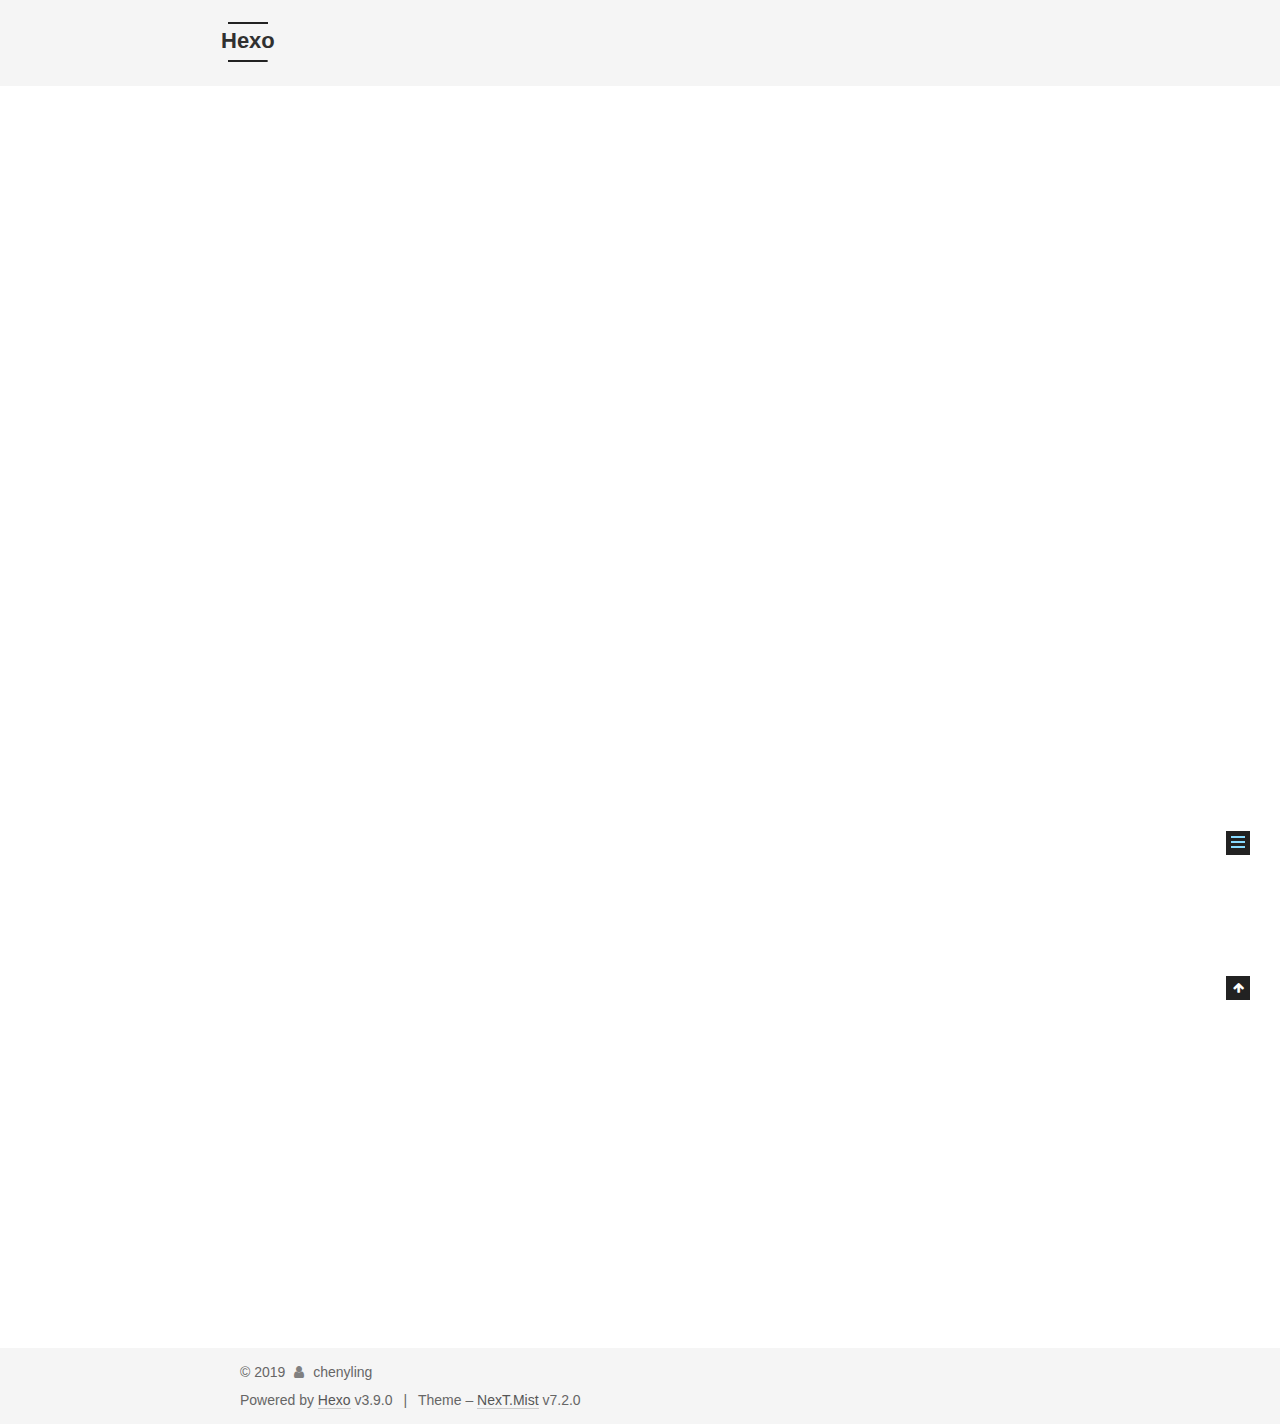
<file: 2019/07/30/hello-world/index.html>
<!DOCTYPE html>












  


<html class="theme-next mist use-motion" lang>
<head><meta name="generator" content="Hexo 3.9.0">
  <meta charset="UTF-8">
<meta http-equiv="X-UA-Compatible" content="IE=edge">
<meta name="viewport" content="width=device-width, initial-scale=1, maximum-scale=2">
<meta name="theme-color" content="#222">






















<link rel="stylesheet" href="/lib/font-awesome/css/font-awesome.min.css?v=4.7.0">

<link rel="stylesheet" href="/css/main.css?v=7.2.0">


  <link rel="apple-touch-icon" sizes="180x180" href="/images/apple-touch-icon-next.png?v=7.2.0">


  <link rel="icon" type="image/png" sizes="32x32" href="/images/favicon-32x32-next.png?v=7.2.0">


  <link rel="icon" type="image/png" sizes="16x16" href="/images/favicon-16x16-next.png?v=7.2.0">


  <link rel="mask-icon" href="/images/logo.svg?v=7.2.0" color="#222">







<script id="hexo.configurations">
  var NexT = window.NexT || {};
  var CONFIG = {
    root: '/',
    scheme: 'Mist',
    version: '7.2.0',
    sidebar: {"position":"left","display":"post","offset":12,"onmobile":false,"dimmer":false},
    back2top: true,
    back2top_sidebar: false,
    fancybox: false,
    fastclick: false,
    lazyload: false,
    tabs: true,
    motion: {"enable":true,"async":false,"transition":{"post_block":"fadeIn","post_header":"slideDownIn","post_body":"slideDownIn","coll_header":"slideLeftIn","sidebar":"slideUpIn"}},
    algolia: {
      applicationID: '',
      apiKey: '',
      indexName: '',
      hits: {"per_page":10},
      labels: {"input_placeholder":"Search for Posts","hits_empty":"We didn't find any results for the search: ${query}","hits_stats":"${hits} results found in ${time} ms"}
    }
  };
</script>


  




  <meta name="description" content="Welcome to Hexo! This is your very first post. Check documentation for more info. If you get any problems when using Hexo, you can find the answer in troubleshooting or you can ask me on GitHub. Hello">
<meta property="og:type" content="article">
<meta property="og:title" content="Hello World">
<meta property="og:url" content="https://chenyling.github.io/2019/07/30/hello-world/index.html">
<meta property="og:site_name" content="Hexo">
<meta property="og:description" content="Welcome to Hexo! This is your very first post. Check documentation for more info. If you get any problems when using Hexo, you can find the answer in troubleshooting or you can ask me on GitHub. Hello">
<meta property="og:locale" content="default">
<meta property="og:updated_time" content="2019-07-31T11:04:13.580Z">
<meta name="twitter:card" content="summary">
<meta name="twitter:title" content="Hello World">
<meta name="twitter:description" content="Welcome to Hexo! This is your very first post. Check documentation for more info. If you get any problems when using Hexo, you can find the answer in troubleshooting or you can ask me on GitHub. Hello">





  
  
  <link rel="canonical" href="https://chenyling.github.io/2019/07/30/hello-world/">



<script id="page.configurations">
  CONFIG.page = {
    sidebar: "",
  };
</script>

  <title>Hello World | Hexo</title>
  












  <noscript>
  <style>
  .use-motion .motion-element,
  .use-motion .brand,
  .use-motion .menu-item,
  .sidebar-inner,
  .use-motion .post-block,
  .use-motion .pagination,
  .use-motion .comments,
  .use-motion .post-header,
  .use-motion .post-body,
  .use-motion .collection-title { opacity: initial; }

  .use-motion .logo,
  .use-motion .site-title,
  .use-motion .site-subtitle {
    opacity: initial;
    top: initial;
  }

  .use-motion .logo-line-before i { left: initial; }
  .use-motion .logo-line-after i { right: initial; }
  </style>
</noscript>

</head>

<body itemscope itemtype="http://schema.org/WebPage" lang="default">

  
  
    
  

  <div class="container sidebar-position-left page-post-detail">
    <div class="headband"></div>

    <header id="header" class="header" itemscope itemtype="http://schema.org/WPHeader">
      <div class="header-inner"><div class="site-brand-wrapper">
  <div class="site-meta">
    

    <div class="custom-logo-site-title">
      <a href="/" class="brand" rel="start">
        <span class="logo-line-before"><i></i></span>
        <span class="site-title">Hexo</span>
        <span class="logo-line-after"><i></i></span>
      </a>
    </div>
    
    
  </div>

  <div class="site-nav-toggle">
    <button aria-label="Toggle navigation bar">
      <span class="btn-bar"></span>
      <span class="btn-bar"></span>
      <span class="btn-bar"></span>
    </button>
  </div>
</div>



<nav class="site-nav">
  
    <ul id="menu" class="menu">
      
        
        
        
          
          <li class="menu-item menu-item-home">

    
    
      
    

    

    <a href="/" rel="section"><i class="menu-item-icon fa fa-fw fa-home"></i> <br>Home</a>

  </li>
        
        
        
          
          <li class="menu-item menu-item-archives">

    
    
      
    

    

    <a href="/archives/" rel="section"><i class="menu-item-icon fa fa-fw fa-archive"></i> <br>Archives</a>

  </li>

      
      
    </ul>
  

  
    

  

  
</nav>



  



</div>
    </header>

    


    <main id="main" class="main">
      <div class="main-inner">
        <div class="content-wrap">
          
          <div id="content" class="content">
            

  <div id="posts" class="posts-expand">
    

  

  
  
  

  

  <article class="post post-type-normal" itemscope itemtype="http://schema.org/Article">
  
  
  
  <div class="post-block">
    <link itemprop="mainEntityOfPage" href="https://chenyling.github.io/2019/07/30/hello-world/">

    <span hidden itemprop="author" itemscope itemtype="http://schema.org/Person">
      <meta itemprop="name" content="chenyling">
      <meta itemprop="description" content>
      <meta itemprop="image" content="/images/avatar.gif">
    </span>

    <span hidden itemprop="publisher" itemscope itemtype="http://schema.org/Organization">
      <meta itemprop="name" content="Hexo">
    </span>

    
      <header class="post-header">

        
        
          <h1 class="post-title" itemprop="name headline">Hello World

              
            
          </h1>
        

        <div class="post-meta">

          
          
          

          
            <span class="post-meta-item">
              <span class="post-meta-item-icon">
                <i class="fa fa-calendar-o"></i>
              </span>
              
                <span class="post-meta-item-text">Posted on</span>
              

              
                
              

              <time title="Created: 2019-07-30 22:28:27" itemprop="dateCreated datePublished" datetime="2019-07-30T22:28:27+08:00">2019-07-30</time>
            </span>
          

          
            

            
              <span class="post-meta-item">
                <span class="post-meta-item-icon">
                  <i class="fa fa-calendar-check-o"></i>
                </span>
                
                  <span class="post-meta-item-text">Edited on</span>
                
                <time title="Modified: 2019-07-31 19:04:13" itemprop="dateModified" datetime="2019-07-31T19:04:13+08:00">2019-07-31</time>
              </span>
            
          

          

          
            
            
          

          
          

          

          <br>
          

          

          

        </div>
      </header>
    

    
    
    
    <div class="post-body" itemprop="articleBody">

      
      

      
        <p>Welcome to <a href="https://hexo.io/" target="_blank" rel="noopener">Hexo</a>! This is your very first post. Check <a href="https://hexo.io/docs/" target="_blank" rel="noopener">documentation</a> for more info. If you get any problems when using Hexo, you can find the answer in <a href="https://hexo.io/docs/troubleshooting.html" target="_blank" rel="noopener">troubleshooting</a> or you can ask me on <a href="https://github.com/hexojs/hexo/issues" target="_blank" rel="noopener">GitHub</a>.</p>
<h2 id="Hello-Hexo"><a href="#Hello-Hexo" class="headerlink" title="Hello Hexo"></a>Hello Hexo</h2><h2 id="Quick-Start"><a href="#Quick-Start" class="headerlink" title="Quick Start"></a>Quick Start</h2><h3 id="Create-a-new-post"><a href="#Create-a-new-post" class="headerlink" title="Create a new post"></a>Create a new post</h3><figure class="highlight bash"><table><tr><td class="gutter"><pre><span class="line">1</span><br></pre></td><td class="code"><pre><span class="line">$ hexo new <span class="string">"My New Post"</span></span><br></pre></td></tr></table></figure>

<p>More info: <a href="https://hexo.io/docs/writing.html" target="_blank" rel="noopener">Writing</a></p>
<h3 id="Run-server"><a href="#Run-server" class="headerlink" title="Run server"></a>Run server</h3><figure class="highlight bash"><table><tr><td class="gutter"><pre><span class="line">1</span><br></pre></td><td class="code"><pre><span class="line">$ hexo server</span><br></pre></td></tr></table></figure>

<p>More info: <a href="https://hexo.io/docs/server.html" target="_blank" rel="noopener">Server</a></p>
<h3 id="Generate-static-files"><a href="#Generate-static-files" class="headerlink" title="Generate static files"></a>Generate static files</h3><figure class="highlight bash"><table><tr><td class="gutter"><pre><span class="line">1</span><br></pre></td><td class="code"><pre><span class="line">$ hexo generate</span><br></pre></td></tr></table></figure>

<p>More info: <a href="https://hexo.io/docs/generating.html" target="_blank" rel="noopener">Generating</a></p>
<h3 id="Deploy-to-remote-sites"><a href="#Deploy-to-remote-sites" class="headerlink" title="Deploy to remote sites"></a>Deploy to remote sites</h3><figure class="highlight bash"><table><tr><td class="gutter"><pre><span class="line">1</span><br></pre></td><td class="code"><pre><span class="line">$ hexo deploy</span><br></pre></td></tr></table></figure>

<p>More info: <a href="https://hexo.io/docs/deployment.html" target="_blank" rel="noopener">Deployment</a></p>

      
    </div>

    

    
    
    

    

    
      
    
    

    

    <footer class="post-footer">
      

      
      
      

      
        <div class="post-nav">
          <div class="post-nav-next post-nav-item">
            
          </div>

          <span class="post-nav-divider"></span>

          <div class="post-nav-prev post-nav-item">
            
              <a href="/2019/09/06/我的第一篇文章/" rel="prev" title="我的第一篇文章">
                我的第一篇文章 <i class="fa fa-chevron-right"></i>
              </a>
            
          </div>
        </div>
      

      
      
    </footer>
  </div>
  
  
  
  </article>


  </div>


          </div>
          

  



        </div>
        
          
  
  <div class="sidebar-toggle">
    <div class="sidebar-toggle-line-wrap">
      <span class="sidebar-toggle-line sidebar-toggle-line-first"></span>
      <span class="sidebar-toggle-line sidebar-toggle-line-middle"></span>
      <span class="sidebar-toggle-line sidebar-toggle-line-last"></span>
    </div>
  </div>

  <aside id="sidebar" class="sidebar">
    <div class="sidebar-inner">

      

      
        <ul class="sidebar-nav motion-element">
          <li class="sidebar-nav-toc sidebar-nav-active" data-target="post-toc-wrap">
            Table of Contents
          </li>
          <li class="sidebar-nav-overview" data-target="site-overview-wrap">
            Overview
          </li>
        </ul>
      

      <div class="site-overview-wrap sidebar-panel">
        <div class="site-overview">
          <div class="site-author motion-element" itemprop="author" itemscope itemtype="http://schema.org/Person">
            
              <p class="site-author-name" itemprop="name">chenyling</p>
              <div class="site-description motion-element" itemprop="description"></div>
          </div>

          
            <nav class="site-state motion-element">
              
                <div class="site-state-item site-state-posts">
                
                  <a href="/archives/">
                
                    <span class="site-state-item-count">3</span>
                    <span class="site-state-item-name">posts</span>
                  </a>
                </div>
              

              

              
            </nav>
          

          

          

          

          

          
          

          
            
          
          

        </div>
      </div>

      
      <!--noindex-->
        <div class="post-toc-wrap motion-element sidebar-panel sidebar-panel-active">
          <div class="post-toc">

            
            
            
            

            
              <div class="post-toc-content"><ol class="nav"><li class="nav-item nav-level-2"><a class="nav-link" href="#Hello-Hexo"><span class="nav-number">1.</span> <span class="nav-text">Hello Hexo</span></a></li><li class="nav-item nav-level-2"><a class="nav-link" href="#Quick-Start"><span class="nav-number">2.</span> <span class="nav-text">Quick Start</span></a><ol class="nav-child"><li class="nav-item nav-level-3"><a class="nav-link" href="#Create-a-new-post"><span class="nav-number">2.1.</span> <span class="nav-text">Create a new post</span></a></li><li class="nav-item nav-level-3"><a class="nav-link" href="#Run-server"><span class="nav-number">2.2.</span> <span class="nav-text">Run server</span></a></li><li class="nav-item nav-level-3"><a class="nav-link" href="#Generate-static-files"><span class="nav-number">2.3.</span> <span class="nav-text">Generate static files</span></a></li><li class="nav-item nav-level-3"><a class="nav-link" href="#Deploy-to-remote-sites"><span class="nav-number">2.4.</span> <span class="nav-text">Deploy to remote sites</span></a></li></ol></li></ol></div>
            

          </div>
        </div>
      <!--/noindex-->
      

      

    </div>
  </aside>
  


        
      </div>
    </main>

    <footer id="footer" class="footer">
      <div class="footer-inner">
        <div class="copyright">&copy; <span itemprop="copyrightYear">2019</span>
  <span class="with-love" id="animate">
    <i class="fa fa-user"></i>
  </span>
  <span class="author" itemprop="copyrightHolder">chenyling</span>

  

  
</div>


  <div class="powered-by">Powered by <a href="https://hexo.io" class="theme-link" rel="noopener" target="_blank">Hexo</a> v3.9.0</div>



  <span class="post-meta-divider">|</span>



  <div class="theme-info">Theme – <a href="https://theme-next.org" class="theme-link" rel="noopener" target="_blank">NexT.Mist</a> v7.2.0</div>




        








        
      </div>
    </footer>

    
      <div class="back-to-top">
        <i class="fa fa-arrow-up"></i>
        
      </div>
    

    

    

    
  </div>

  

<script>
  if (Object.prototype.toString.call(window.Promise) !== '[object Function]') {
    window.Promise = null;
  }
</script>


























  
  <script src="/lib/jquery/index.js?v=3.4.1"></script>

  
  <script src="/lib/velocity/velocity.min.js?v=1.2.1"></script>

  
  <script src="/lib/velocity/velocity.ui.min.js?v=1.2.1"></script>


  


  <script src="/js/utils.js?v=7.2.0"></script>

  <script src="/js/motion.js?v=7.2.0"></script>



  
  


  <script src="/js/schemes/muse.js?v=7.2.0"></script>




  
  <script src="/js/scrollspy.js?v=7.2.0"></script>
<script src="/js/post-details.js?v=7.2.0"></script>



  


  <script src="/js/next-boot.js?v=7.2.0"></script>


  

  

  

  


  


  




  

  

  

  

  

  

  

  

  

  

  

  

  

  

</body>
</html>
</file>
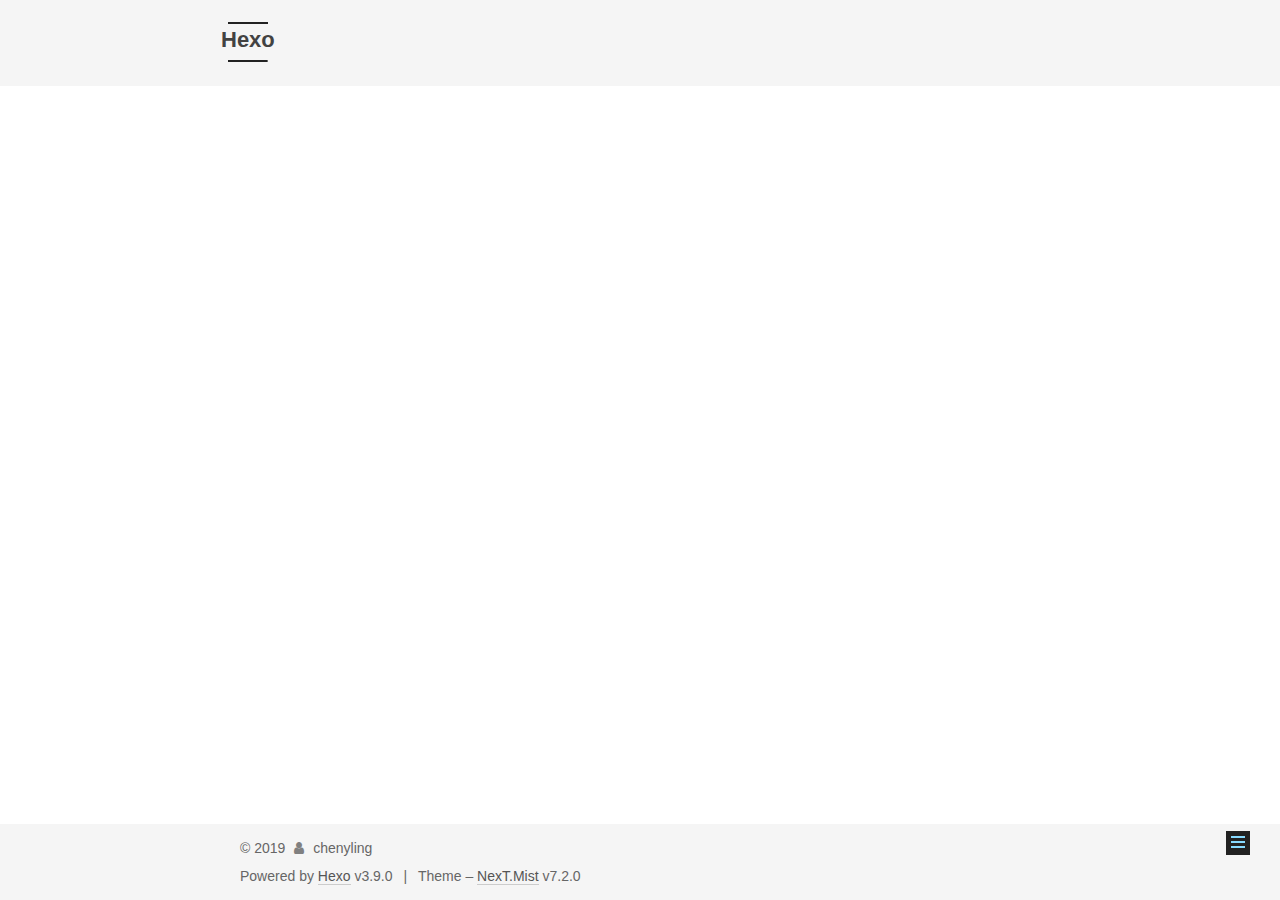
<file: 2019/09/06/我的第一篇文章/index.html>
<!DOCTYPE html>












  


<html class="theme-next mist use-motion" lang>
<head><meta name="generator" content="Hexo 3.9.0">
  <meta charset="UTF-8">
<meta http-equiv="X-UA-Compatible" content="IE=edge">
<meta name="viewport" content="width=device-width, initial-scale=1, maximum-scale=2">
<meta name="theme-color" content="#222">






















<link rel="stylesheet" href="/lib/font-awesome/css/font-awesome.min.css?v=4.7.0">

<link rel="stylesheet" href="/css/main.css?v=7.2.0">


  <link rel="apple-touch-icon" sizes="180x180" href="/images/apple-touch-icon-next.png?v=7.2.0">


  <link rel="icon" type="image/png" sizes="32x32" href="/images/favicon-32x32-next.png?v=7.2.0">


  <link rel="icon" type="image/png" sizes="16x16" href="/images/favicon-16x16-next.png?v=7.2.0">


  <link rel="mask-icon" href="/images/logo.svg?v=7.2.0" color="#222">







<script id="hexo.configurations">
  var NexT = window.NexT || {};
  var CONFIG = {
    root: '/',
    scheme: 'Mist',
    version: '7.2.0',
    sidebar: {"position":"left","display":"post","offset":12,"onmobile":false,"dimmer":false},
    back2top: true,
    back2top_sidebar: false,
    fancybox: false,
    fastclick: false,
    lazyload: false,
    tabs: true,
    motion: {"enable":true,"async":false,"transition":{"post_block":"fadeIn","post_header":"slideDownIn","post_body":"slideDownIn","coll_header":"slideLeftIn","sidebar":"slideUpIn"}},
    algolia: {
      applicationID: '',
      apiKey: '',
      indexName: '',
      hits: {"per_page":10},
      labels: {"input_placeholder":"Search for Posts","hits_empty":"We didn't find any results for the search: ${query}","hits_stats":"${hits} results found in ${time} ms"}
    }
  };
</script>


  




  <meta property="og:type" content="article">
<meta property="og:title" content="我的第一篇文章">
<meta property="og:url" content="https://chenyling.github.io/2019/09/06/我的第一篇文章/index.html">
<meta property="og:site_name" content="Hexo">
<meta property="og:locale" content="default">
<meta property="og:updated_time" content="2019-09-05T16:01:08.367Z">
<meta name="twitter:card" content="summary">
<meta name="twitter:title" content="我的第一篇文章">





  
  
  <link rel="canonical" href="https://chenyling.github.io/2019/09/06/我的第一篇文章/">



<script id="page.configurations">
  CONFIG.page = {
    sidebar: "",
  };
</script>

  <title>我的第一篇文章 | Hexo</title>
  












  <noscript>
  <style>
  .use-motion .motion-element,
  .use-motion .brand,
  .use-motion .menu-item,
  .sidebar-inner,
  .use-motion .post-block,
  .use-motion .pagination,
  .use-motion .comments,
  .use-motion .post-header,
  .use-motion .post-body,
  .use-motion .collection-title { opacity: initial; }

  .use-motion .logo,
  .use-motion .site-title,
  .use-motion .site-subtitle {
    opacity: initial;
    top: initial;
  }

  .use-motion .logo-line-before i { left: initial; }
  .use-motion .logo-line-after i { right: initial; }
  </style>
</noscript>

</head>

<body itemscope itemtype="http://schema.org/WebPage" lang="default">

  
  
    
  

  <div class="container sidebar-position-left page-post-detail">
    <div class="headband"></div>

    <header id="header" class="header" itemscope itemtype="http://schema.org/WPHeader">
      <div class="header-inner"><div class="site-brand-wrapper">
  <div class="site-meta">
    

    <div class="custom-logo-site-title">
      <a href="/" class="brand" rel="start">
        <span class="logo-line-before"><i></i></span>
        <span class="site-title">Hexo</span>
        <span class="logo-line-after"><i></i></span>
      </a>
    </div>
    
    
  </div>

  <div class="site-nav-toggle">
    <button aria-label="Toggle navigation bar">
      <span class="btn-bar"></span>
      <span class="btn-bar"></span>
      <span class="btn-bar"></span>
    </button>
  </div>
</div>



<nav class="site-nav">
  
    <ul id="menu" class="menu">
      
        
        
        
          
          <li class="menu-item menu-item-home">

    
    
      
    

    

    <a href="/" rel="section"><i class="menu-item-icon fa fa-fw fa-home"></i> <br>Home</a>

  </li>
        
        
        
          
          <li class="menu-item menu-item-archives">

    
    
      
    

    

    <a href="/archives/" rel="section"><i class="menu-item-icon fa fa-fw fa-archive"></i> <br>Archives</a>

  </li>

      
      
    </ul>
  

  
    

  

  
</nav>



  



</div>
    </header>

    


    <main id="main" class="main">
      <div class="main-inner">
        <div class="content-wrap">
          
          <div id="content" class="content">
            

  <div id="posts" class="posts-expand">
    

  

  
  
  

  

  <article class="post post-type-normal" itemscope itemtype="http://schema.org/Article">
  
  
  
  <div class="post-block">
    <link itemprop="mainEntityOfPage" href="https://chenyling.github.io/2019/09/06/我的第一篇文章/">

    <span hidden itemprop="author" itemscope itemtype="http://schema.org/Person">
      <meta itemprop="name" content="chenyling">
      <meta itemprop="description" content>
      <meta itemprop="image" content="/images/avatar.gif">
    </span>

    <span hidden itemprop="publisher" itemscope itemtype="http://schema.org/Organization">
      <meta itemprop="name" content="Hexo">
    </span>

    
      <header class="post-header">

        
        
          <h1 class="post-title" itemprop="name headline">我的第一篇文章

              
            
          </h1>
        

        <div class="post-meta">

          
          
          

          
            <span class="post-meta-item">
              <span class="post-meta-item-icon">
                <i class="fa fa-calendar-o"></i>
              </span>
              
                <span class="post-meta-item-text">Posted on</span>
              

              
                
              

              <time title="Created: 2019-09-06 00:01:08" itemprop="dateCreated datePublished" datetime="2019-09-06T00:01:08+08:00">2019-09-06</time>
            </span>
          

          

          

          
            
            
          

          
          

          

          <br>
          

          

          

        </div>
      </header>
    

    
    
    
    <div class="post-body" itemprop="articleBody">

      
      

      
        
      
    </div>

    

    
    
    

    

    
      
    
    

    

    <footer class="post-footer">
      

      
      
      

      
        <div class="post-nav">
          <div class="post-nav-next post-nav-item">
            
              <a href="/2019/07/30/hello-world/" rel="next" title="Hello World">
                <i class="fa fa-chevron-left"></i> Hello World
              </a>
            
          </div>

          <span class="post-nav-divider"></span>

          <div class="post-nav-prev post-nav-item">
            
              <a href="/2019/09/07/欢迎使用CSDN-markdown编辑器/" rel="prev" title>
                 <i class="fa fa-chevron-right"></i>
              </a>
            
          </div>
        </div>
      

      
      
    </footer>
  </div>
  
  
  
  </article>


  </div>


          </div>
          

  



        </div>
        
          
  
  <div class="sidebar-toggle">
    <div class="sidebar-toggle-line-wrap">
      <span class="sidebar-toggle-line sidebar-toggle-line-first"></span>
      <span class="sidebar-toggle-line sidebar-toggle-line-middle"></span>
      <span class="sidebar-toggle-line sidebar-toggle-line-last"></span>
    </div>
  </div>

  <aside id="sidebar" class="sidebar">
    <div class="sidebar-inner">

      

      

      <div class="site-overview-wrap sidebar-panel sidebar-panel-active">
        <div class="site-overview">
          <div class="site-author motion-element" itemprop="author" itemscope itemtype="http://schema.org/Person">
            
              <p class="site-author-name" itemprop="name">chenyling</p>
              <div class="site-description motion-element" itemprop="description"></div>
          </div>

          
            <nav class="site-state motion-element">
              
                <div class="site-state-item site-state-posts">
                
                  <a href="/archives/">
                
                    <span class="site-state-item-count">3</span>
                    <span class="site-state-item-name">posts</span>
                  </a>
                </div>
              

              

              
            </nav>
          

          

          

          

          

          
          

          
            
          
          

        </div>
      </div>

      

      

    </div>
  </aside>
  


        
      </div>
    </main>

    <footer id="footer" class="footer">
      <div class="footer-inner">
        <div class="copyright">&copy; <span itemprop="copyrightYear">2019</span>
  <span class="with-love" id="animate">
    <i class="fa fa-user"></i>
  </span>
  <span class="author" itemprop="copyrightHolder">chenyling</span>

  

  
</div>


  <div class="powered-by">Powered by <a href="https://hexo.io" class="theme-link" rel="noopener" target="_blank">Hexo</a> v3.9.0</div>



  <span class="post-meta-divider">|</span>



  <div class="theme-info">Theme – <a href="https://theme-next.org" class="theme-link" rel="noopener" target="_blank">NexT.Mist</a> v7.2.0</div>




        








        
      </div>
    </footer>

    
      <div class="back-to-top">
        <i class="fa fa-arrow-up"></i>
        
      </div>
    

    

    

    
  </div>

  

<script>
  if (Object.prototype.toString.call(window.Promise) !== '[object Function]') {
    window.Promise = null;
  }
</script>


























  
  <script src="/lib/jquery/index.js?v=3.4.1"></script>

  
  <script src="/lib/velocity/velocity.min.js?v=1.2.1"></script>

  
  <script src="/lib/velocity/velocity.ui.min.js?v=1.2.1"></script>


  


  <script src="/js/utils.js?v=7.2.0"></script>

  <script src="/js/motion.js?v=7.2.0"></script>



  
  


  <script src="/js/schemes/muse.js?v=7.2.0"></script>




  
  <script src="/js/scrollspy.js?v=7.2.0"></script>
<script src="/js/post-details.js?v=7.2.0"></script>



  


  <script src="/js/next-boot.js?v=7.2.0"></script>


  

  

  

  


  


  




  

  

  

  

  

  

  

  

  

  

  

  

  

  

</body>
</html>
</file>
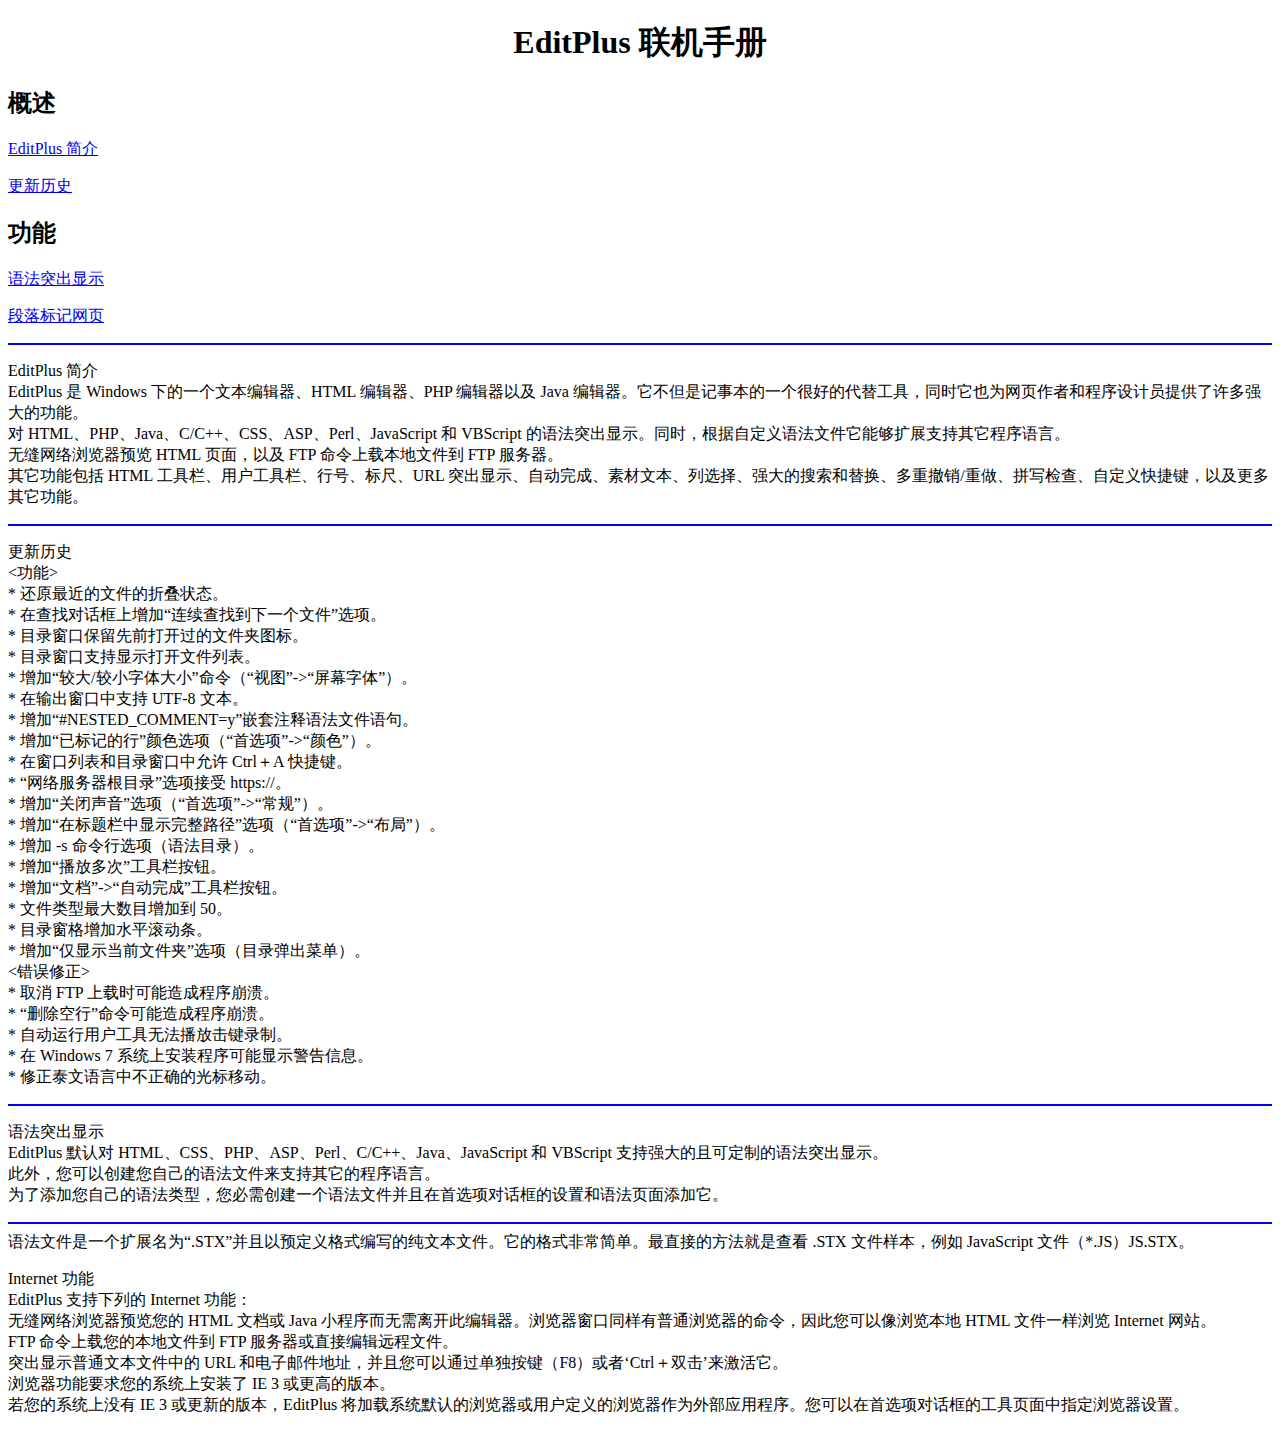
<file: 1-1.html>
<!doctype html>
<html>
<head>
<meta charset="utf-8">
<title>无标题文档</title>
</head>

<body>
<center><h1>EditPlus 联机手册</h1></center>
<h2>概述</h2>
<p><a href="http://www.baidu.com">EditPlus 简介</a><br>
</p>
<p><a href="#ba">更新历史</a></br>
</p>
<p><h2>功能</h2></p>
<p><a href="#ba3">语法突出显示</a></br>
<p><a href="#ba4">段落标记网页</a></br>
</p>
<hr color="blue"/>

<p>EditPlus 简介<br>
  EditPlus 是 Windows 下的一个文本编辑器、HTML 编辑器、PHP 编辑器以及 Java 编辑器。它不但是记事本的一个很好的代替工具，同时它也为网页作者和程序设计员提供了许多强大的功能。<br>
  对 HTML、PHP、Java、C/C++、CSS、ASP、Perl、JavaScript 和 VBScript 的语法突出显示。同时，根据自定义语法文件它能够扩展支持其它程序语言。<br>
  无缝网络浏览器预览 HTML 页面，以及 FTP 命令上载本地文件到 FTP 服务器。<br>
  其它功能包括 HTML 工具栏、用户工具栏、行号、标尺、URL 突出显示、自动完成、素材文本、列选择、强大的搜索和替换、多重撤销/重做、拼写检查、自定义快捷键，以及更多其它功能。</p><hr color="blue"/>
<p><a id="ba"></a>更新历史<br>
  &lt;功能&gt;<br>
  * 还原最近的文件的折叠状态。<br>
  * 在查找对话框上增加“连续查找到下一个文件”选项。<br>
  * 目录窗口保留先前打开过的文件夹图标。<br>
  * 目录窗口支持显示打开文件列表。<br>
  * 增加“较大/较小字体大小”命令（“视图”-&gt;“屏幕字体”）。<br>
  * 在输出窗口中支持 UTF-8 文本。<br>
  * 增加“#NESTED_COMMENT=y”嵌套注释语法文件语句。<br>
  * 增加“已标记的行”颜色选项（“首选项”-&gt;“颜色”）。<br>
  * 在窗口列表和目录窗口中允许 Ctrl＋A 快捷键。<br>
  * “网络服务器根目录”选项接受 https://。<br>
  * 增加“关闭声音”选项（“首选项”-&gt;“常规”）。<br>
  * 增加“在标题栏中显示完整路径”选项（“首选项”-&gt;“布局”）。<br>
  * 增加 -s 命令行选项（语法目录）。<br>
  * 增加“播放多次”工具栏按钮。<br>
  * 增加“文档”-&gt;“自动完成”工具栏按钮。<br>
  * 文件类型最大数目增加到 50。<br>
  * 目录窗格增加水平滚动条。<br>
  * 增加“仅显示当前文件夹”选项（目录弹出菜单）。<br>
  &lt;错误修正&gt;<br>
  * 取消 FTP 上载时可能造成程序崩溃。<br>
  * “删除空行”命令可能造成程序崩溃。<br>
  * 自动运行用户工具无法播放击键录制。<br>
  * 在 Windows 7 系统上安装程序可能显示警告信息。<br>
  * 修正泰文语言中不正确的光标移动。</p><hr color="blue"/>
<p><a id="ba3"></a>语法突出显示<br>
  EditPlus 默认对 HTML、CSS、PHP、ASP、Perl、C/C++、Java、JavaScript 和 VBScript 支持强大的且可定制的语法突出显示。<br>
  此外，您可以创建您自己的语法文件来支持其它的程序语言。<br>
  为了添加您自己的语法类型，您必需创建一个语法文件并且在首选项对话框的设置和语法页面添加它。<a id="ba4"></a><br><hr color="blue"/>
  语法文件是一个扩展名为“.STX”并且以预定义格式编写的纯文本文件。它的格式非常简单。最直接的方法就是查看 .STX 文件样本，例如 JavaScript 文件（*.JS）JS.STX。</p>
<p>Internet 功能<br>
  EditPlus 支持下列的 Internet 功能：<br>
  无缝网络浏览器预览您的 HTML 文档或 Java 小程序而无需离开此编辑器。浏览器窗口同样有普通浏览器的命令，因此您可以像浏览本地 HTML 文件一样浏览 Internet 网站。<br>
  FTP 命令上载您的本地文件到 FTP 服务器或直接编辑远程文件。<br>
  突出显示普通文本文件中的 URL 和电子邮件地址，并且您可以通过单独按键（F8）或者‘Ctrl＋双击’来激活它。<br>
  浏览器功能要求您的系统上安装了 IE 3 或更高的版本。 <br>
  若您的系统上没有 IE 3 或更新的版本，EditPlus 将加载系统默认的浏览器或用户定义的浏览器作为外部应用程序。您可以在首选项对话框的工具页面中指定浏览器设置。
  <br>
</p>
</body>
</html>
</file>
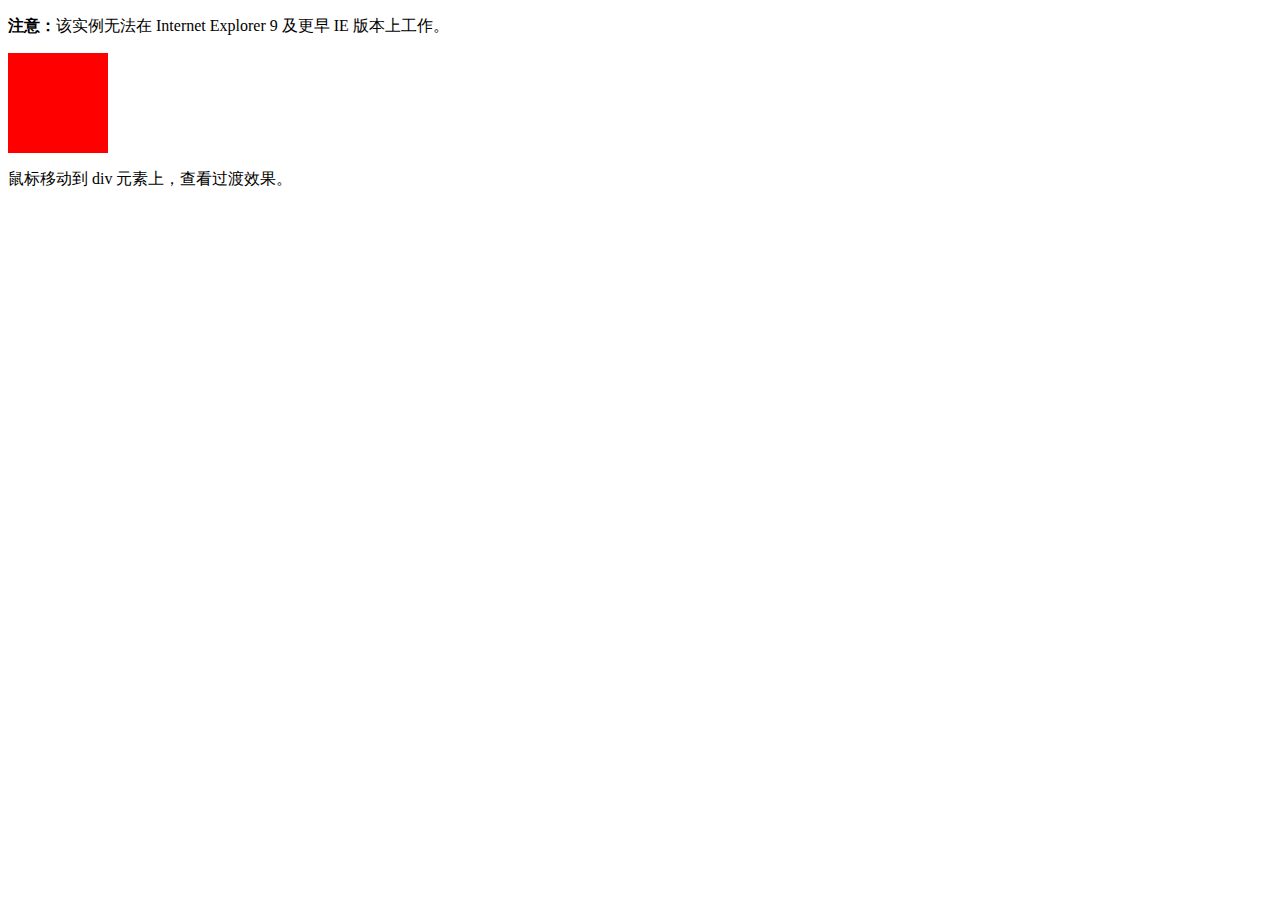
<file: shiyan.html>
<!-- <html>
        <head>
        <script type="text/javascript">
        function replaceDoc()
          {
          window.location.replace("http://www.w3school.com.cn")
          }
        </script>
        </head>
        <body>
        
        <input type="button" value="Replace document" onclick="replaceDoc()" />
        
        </body>
        </html> -->
        <!DOCTYPE html>
        <html>
        <head>
        <meta charset="utf-8"> 
        <title>菜鸟教程(runoob.com)</title>
        <style> 
        div
        {
          width:100px;
          height:100px;
          background:red;
          transition: width 0.5s,height 0.5s;
        
        }
        
        div:hover
        {
        
          width: 400px;
          height: 400px;
        }
        </style>
        </head>
        <body>
        
        <p><b>注意：</b>该实例无法在 Internet Explorer 9 及更早 IE 版本上工作。</p>
        
        <div></div>
        
        <p>鼠标移动到 div 元素上，查看过渡效果。</p>
        
        </body>
        </html>
</file>
<file: css/style.css>
body {
  width: 100%;
}
body:before,
body:after {
  content: "";
  display: table;
}
body:after {
  clear: both;
}
html,
body,
div,
span,
applet,
object,
iframe,
h1,
h2,
h3,
h4,
h5,
h6,
p,
blockquote,
pre,
a,
abbr,
acronym,
address,
big,
cite,
code,
del,
dfn,
em,
img,
ins,
kbd,
q,
s,
samp,
small,
strike,
strong,
sub,
sup,
tt,
var,
dl,
dt,
dd,
ol,
ul,
li,
fieldset,
form,
label,
legend,
table,
caption,
tbody,
tfoot,
thead,
tr,
th,
td {
  margin: 0;
  padding: 0;
  border: 0;
  outline: 0;
  font-weight: inherit;
  font-style: inherit;
  font-family: inherit;
  font-size: 100%;
  vertical-align: baseline;
}
body {
  line-height: 1;
  color: #000;
  background: #fff;
}
ol,
ul {
  list-style: none;
}
table {
  border-collapse: separate;
  border-spacing: 0;
  vertical-align: middle;
}
caption,
th,
td {
  text-align: left;
  font-weight: normal;
  vertical-align: middle;
}
a img {
  border: none;
}
input,
button {
  margin: 0;
  padding: 0;
}
input::-moz-focus-inner,
button::-moz-focus-inner {
  border: 0;
  padding: 0;
}
@font-face {
  font-family: FontAwesome;
  font-style: normal;
  font-weight: normal;
  src: url("fonts/fontawesome-webfont.eot?v=#4.0.3");
  src: url("fonts/fontawesome-webfont.eot?#iefix&v=#4.0.3") format("embedded-opentype"), url("fonts/fontawesome-webfont.woff?v=#4.0.3") format("woff"), url("fonts/fontawesome-webfont.ttf?v=#4.0.3") format("truetype"), url("fonts/fontawesome-webfont.svg#fontawesomeregular?v=#4.0.3") format("svg");
}
html,
body,
#container {
  height: 100%;
}
body {
  background: #eee;
  font: 14px -apple-system, BlinkMacSystemFont, "Segoe UI", "Roboto", "Oxygen", "Ubuntu", "Cantarell", "Fira Sans", "Droid Sans", "Helvetica Neue", sans-serif;
  -webkit-text-size-adjust: 100%;
}
.outer {
  max-width: 1220px;
  margin: 0 auto;
  padding: 0 20px;
}
.outer:before,
.outer:after {
  content: "";
  display: table;
}
.outer:after {
  clear: both;
}
.inner {
  display: inline;
  float: left;
  width: 98.33333333333333%;
  margin: 0 0.833333333333333%;
}
.left,
.alignleft {
  float: left;
}
.right,
.alignright {
  float: right;
}
.clear {
  clear: both;
}
#container {
  position: relative;
}
.mobile-nav-on {
  overflow: hidden;
}
#wrap {
  height: 100%;
  width: 100%;
  position: absolute;
  top: 0;
  left: 0;
  -webkit-transition: 0.2s ease-out;
  -moz-transition: 0.2s ease-out;
  -ms-transition: 0.2s ease-out;
  transition: 0.2s ease-out;
  z-index: 1;
  background: #eee;
}
.mobile-nav-on #wrap {
  left: 280px;
}
@media screen and (min-width: 768px) {
  #main {
    display: inline;
    float: left;
    width: 73.33333333333333%;
    margin: 0 0.833333333333333%;
  }
}
.article-date,
.article-category-link,
.archive-year,
.widget-title {
  text-decoration: none;
  text-transform: uppercase;
  letter-spacing: 2px;
  color: #999;
  margin-bottom: 1em;
  margin-left: 5px;
  line-height: 1em;
  text-shadow: 0 1px #fff;
  font-weight: bold;
}
.article-inner,
.archive-article-inner {
  background: #fff;
  -webkit-box-shadow: 1px 2px 3px #ddd;
  box-shadow: 1px 2px 3px #ddd;
  border: 1px solid #ddd;
  border-radius: 3px;
}
.article-entry h1,
.widget h1 {
  font-size: 2em;
}
.article-entry h2,
.widget h2 {
  font-size: 1.5em;
}
.article-entry h3,
.widget h3 {
  font-size: 1.3em;
}
.article-entry h4,
.widget h4 {
  font-size: 1.2em;
}
.article-entry h5,
.widget h5 {
  font-size: 1em;
}
.article-entry h6,
.widget h6 {
  font-size: 1em;
  color: #999;
}
.article-entry hr,
.widget hr {
  border: 1px dashed #ddd;
}
.article-entry strong,
.widget strong {
  font-weight: bold;
}
.article-entry em,
.widget em,
.article-entry cite,
.widget cite {
  font-style: italic;
}
.article-entry sup,
.widget sup,
.article-entry sub,
.widget sub {
  font-size: 0.75em;
  line-height: 0;
  position: relative;
  vertical-align: baseline;
}
.article-entry sup,
.widget sup {
  top: -0.5em;
}
.article-entry sub,
.widget sub {
  bottom: -0.2em;
}
.article-entry small,
.widget small {
  font-size: 0.85em;
}
.article-entry acronym,
.widget acronym,
.article-entry abbr,
.widget abbr {
  border-bottom: 1px dotted;
}
.article-entry ul,
.widget ul,
.article-entry ol,
.widget ol,
.article-entry dl,
.widget dl {
  margin: 0 20px;
  line-height: 1.6em;
}
.article-entry ul ul,
.widget ul ul,
.article-entry ol ul,
.widget ol ul,
.article-entry ul ol,
.widget ul ol,
.article-entry ol ol,
.widget ol ol {
  margin-top: 0;
  margin-bottom: 0;
}
.article-entry ul,
.widget ul {
  list-style: disc;
}
.article-entry ol,
.widget ol {
  list-style: decimal;
}
.article-entry dt,
.widget dt {
  font-weight: bold;
}
#header {
  height: 300px;
  position: relative;
  border-bottom: 1px solid #ddd;
}
#header:before,
#header:after {
  content: "";
  position: absolute;
  left: 0;
  right: 0;
  height: 40px;
}
#header:before {
  top: 0;
  background: -webkit-linear-gradient(rgba(0,0,0,0.2), transparent);
  background: -moz-linear-gradient(rgba(0,0,0,0.2), transparent);
  background: -ms-linear-gradient(rgba(0,0,0,0.2), transparent);
  background: linear-gradient(rgba(0,0,0,0.2), transparent);
}
#header:after {
  bottom: 0;
  background: -webkit-linear-gradient(transparent, rgba(0,0,0,0.2));
  background: -moz-linear-gradient(transparent, rgba(0,0,0,0.2));
  background: -ms-linear-gradient(transparent, rgba(0,0,0,0.2));
  background: linear-gradient(transparent, rgba(0,0,0,0.2));
}
#header-outer {
  height: 100%;
  position: relative;
}
#header-inner {
  position: relative;
  overflow: hidden;
}
#banner {
  position: absolute;
  top: 0;
  left: 0;
  width: 100%;
  height: 100%;
  background: url("images/banner.jpg") center #000;
  -webkit-background-size: cover;
  -moz-background-size: cover;
  background-size: cover;
  z-index: -1;
}
#header-title {
  text-align: center;
  height: 40px;
  position: absolute;
  top: 50%;
  left: 0;
  margin-top: -20px;
}
#logo,
#subtitle {
  text-decoration: none;
  color: #fff;
  font-weight: 300;
  text-shadow: 0 1px 4px rgba(0,0,0,0.3);
}
#logo {
  font-size: 40px;
  line-height: 40px;
  letter-spacing: 2px;
}
#subtitle {
  font-size: 16px;
  line-height: 16px;
  letter-spacing: 1px;
}
#subtitle-wrap {
  margin-top: 16px;
}
#main-nav {
  float: left;
  margin-left: -15px;
}
.nav-icon,
.main-nav-link {
  float: left;
  color: #fff;
  opacity: 0.6;
  text-decoration: none;
  text-shadow: 0 1px rgba(0,0,0,0.2);
  -webkit-transition: opacity 0.2s;
  -moz-transition: opacity 0.2s;
  -ms-transition: opacity 0.2s;
  transition: opacity 0.2s;
  display: block;
  padding: 20px 15px;
}
.nav-icon:hover,
.main-nav-link:hover {
  opacity: 1;
}
.nav-icon {
  font-family: FontAwesome;
  text-align: center;
  font-size: 14px;
  width: 14px;
  height: 14px;
  padding: 20px 15px;
  position: relative;
  cursor: pointer;
}
.main-nav-link {
  font-weight: 300;
  letter-spacing: 1px;
}
@media screen and (max-width: 479px) {
  .main-nav-link {
    display: none;
  }
}
#main-nav-toggle {
  display: none;
}
#main-nav-toggle:before {
  content: "\f0c9";
}
@media screen and (max-width: 479px) {
  #main-nav-toggle {
    display: block;
  }
}
#sub-nav {
  float: right;
  margin-right: -15px;
}
#nav-rss-link:before {
  content: "\f09e";
}
#nav-search-btn:before {
  content: "\f002";
}
#search-form-wrap {
  position: absolute;
  top: 15px;
  width: 150px;
  height: 30px;
  right: -150px;
  opacity: 0;
  -webkit-transition: 0.2s ease-out;
  -moz-transition: 0.2s ease-out;
  -ms-transition: 0.2s ease-out;
  transition: 0.2s ease-out;
}
#search-form-wrap.on {
  opacity: 1;
  right: 0;
}
@media screen and (max-width: 479px) {
  #search-form-wrap {
    width: 100%;
    right: -100%;
  }
}
.search-form {
  position: absolute;
  top: 0;
  left: 0;
  right: 0;
  background: #fff;
  padding: 5px 15px;
  border-radius: 15px;
  -webkit-box-shadow: 0 0 10px rgba(0,0,0,0.3);
  box-shadow: 0 0 10px rgba(0,0,0,0.3);
}
.search-form-input {
  border: none;
  background: none;
  color: #555;
  width: 100%;
  font: 13px -apple-system, BlinkMacSystemFont, "Segoe UI", "Roboto", "Oxygen", "Ubuntu", "Cantarell", "Fira Sans", "Droid Sans", "Helvetica Neue", sans-serif;
  outline: none;
}
.search-form-input::-webkit-search-results-decoration,
.search-form-input::-webkit-search-cancel-button {
  -webkit-appearance: none;
}
.search-form-submit {
  position: absolute;
  top: 50%;
  right: 10px;
  margin-top: -7px;
  font: 13px FontAwesome;
  border: none;
  background: none;
  color: #bbb;
  cursor: pointer;
}
.search-form-submit:hover,
.search-form-submit:focus {
  color: #777;
}
.article {
  margin: 50px 0;
}
.article-inner {
  overflow: hidden;
}
.article-meta:before,
.article-meta:after {
  content: "";
  display: table;
}
.article-meta:after {
  clear: both;
}
.article-date {
  float: left;
}
.article-category {
  float: left;
  line-height: 1em;
  color: #ccc;
  text-shadow: 0 1px #fff;
  margin-left: 8px;
}
.article-category:before {
  content: "\2022";
}
.article-category-link {
  margin: 0 12px 1em;
}
.article-header {
  padding: 20px 20px 0;
}
.article-title {
  text-decoration: none;
  font-size: 2em;
  font-weight: bold;
  color: #555;
  line-height: 1.1em;
  -webkit-transition: color 0.2s;
  -moz-transition: color 0.2s;
  -ms-transition: color 0.2s;
  transition: color 0.2s;
}
a.article-title:hover {
  color: #258fb8;
}
.article-entry {
  color: #555;
  padding: 0 20px;
}
.article-entry:before,
.article-entry:after {
  content: "";
  display: table;
}
.article-entry:after {
  clear: both;
}
.article-entry p,
.article-entry table {
  line-height: 1.6em;
  margin: 1.6em 0;
}
.article-entry h1,
.article-entry h2,
.article-entry h3,
.article-entry h4,
.article-entry h5,
.article-entry h6 {
  font-weight: bold;
}
.article-entry h1,
.article-entry h2,
.article-entry h3,
.article-entry h4,
.article-entry h5,
.article-entry h6 {
  line-height: 1.1em;
  margin: 1.1em 0;
}
.article-entry a {
  color: #258fb8;
  text-decoration: none;
}
.article-entry a:hover {
  text-decoration: underline;
}
.article-entry ul,
.article-entry ol,
.article-entry dl {
  margin-top: 1.6em;
  margin-bottom: 1.6em;
}
.article-entry img,
.article-entry video {
  max-width: 100%;
  height: auto;
  display: block;
  margin: auto;
}
.article-entry iframe {
  border: none;
}
.article-entry table {
  width: 100%;
  border-collapse: collapse;
  border-spacing: 0;
}
.article-entry th {
  font-weight: bold;
  border-bottom: 3px solid #ddd;
  padding-bottom: 0.5em;
}
.article-entry td {
  border-bottom: 1px solid #ddd;
  padding: 10px 0;
}
.article-entry blockquote {
  font-family: Georgia, "Times New Roman", serif;
  font-size: 1.4em;
  margin: 1.6em 20px;
  text-align: center;
}
.article-entry blockquote footer {
  font-size: 14px;
  margin: 1.6em 0;
  font-family: -apple-system, BlinkMacSystemFont, "Segoe UI", "Roboto", "Oxygen", "Ubuntu", "Cantarell", "Fira Sans", "Droid Sans", "Helvetica Neue", sans-serif;
}
.article-entry blockquote footer cite:before {
  content: "—";
  padding: 0 0.5em;
}
.article-entry .pullquote {
  text-align: left;
  width: 45%;
  margin: 0;
}
.article-entry .pullquote.left {
  margin-left: 0.5em;
  margin-right: 1em;
}
.article-entry .pullquote.right {
  margin-right: 0.5em;
  margin-left: 1em;
}
.article-entry .caption {
  color: #999;
  display: block;
  font-size: 0.9em;
  margin-top: 0.5em;
  position: relative;
  text-align: center;
}
.article-entry .video-container {
  position: relative;
  padding-top: 56.25%;
  height: 0;
  overflow: hidden;
}
.article-entry .video-container iframe,
.article-entry .video-container object,
.article-entry .video-container embed {
  position: absolute;
  top: 0;
  left: 0;
  width: 100%;
  height: 100%;
  margin-top: 0;
}
.article-more-link a {
  display: inline-block;
  line-height: 1em;
  padding: 6px 15px;
  border-radius: 15px;
  background: #eee;
  color: #999;
  text-shadow: 0 1px #fff;
  text-decoration: none;
}
.article-more-link a:hover {
  background: #258fb8;
  color: #fff;
  text-decoration: none;
  text-shadow: 0 1px #1e7293;
}
.article-footer {
  font-size: 0.85em;
  line-height: 1.6em;
  border-top: 1px solid #ddd;
  padding-top: 1.6em;
  margin: 0 20px 20px;
}
.article-footer:before,
.article-footer:after {
  content: "";
  display: table;
}
.article-footer:after {
  clear: both;
}
.article-footer a {
  color: #999;
  text-decoration: none;
}
.article-footer a:hover {
  color: #555;
}
.article-tag-list-item {
  float: left;
  margin-right: 10px;
}
.article-tag-list-link:before {
  content: "#";
}
.article-comment-link {
  float: right;
}
.article-comment-link:before {
  content: "\f075";
  font-family: FontAwesome;
  padding-right: 8px;
}
.article-share-link {
  cursor: pointer;
  float: right;
  margin-left: 20px;
}
.article-share-link:before {
  content: "\f064";
  font-family: FontAwesome;
  padding-right: 6px;
}
#article-nav {
  position: relative;
}
#article-nav:before,
#article-nav:after {
  content: "";
  display: table;
}
#article-nav:after {
  clear: both;
}
@media screen and (min-width: 768px) {
  #article-nav {
    margin: 50px 0;
  }
  #article-nav:before {
    width: 8px;
    height: 8px;
    position: absolute;
    top: 50%;
    left: 50%;
    margin-top: -4px;
    margin-left: -4px;
    content: "";
    border-radius: 50%;
    background: #ddd;
    -webkit-box-shadow: 0 1px 2px #fff;
    box-shadow: 0 1px 2px #fff;
  }
}
.article-nav-link-wrap {
  text-decoration: none;
  text-shadow: 0 1px #fff;
  color: #999;
  -webkit-box-sizing: border-box;
  -moz-box-sizing: border-box;
  box-sizing: border-box;
  margin-top: 50px;
  text-align: center;
  display: block;
}
.article-nav-link-wrap:hover {
  color: #555;
}
@media screen and (min-width: 768px) {
  .article-nav-link-wrap {
    width: 50%;
    margin-top: 0;
  }
}
@media screen and (min-width: 768px) {
  #article-nav-newer {
    float: left;
    text-align: right;
    padding-right: 20px;
  }
}
@media screen and (min-width: 768px) {
  #article-nav-older {
    float: right;
    text-align: left;
    padding-left: 20px;
  }
}
.article-nav-caption {
  text-transform: uppercase;
  letter-spacing: 2px;
  color: #ddd;
  line-height: 1em;
  font-weight: bold;
}
#article-nav-newer .article-nav-caption {
  margin-right: -2px;
}
.article-nav-title {
  font-size: 0.85em;
  line-height: 1.6em;
  margin-top: 0.5em;
}
.article-share-box {
  position: absolute;
  display: none;
  background: #fff;
  -webkit-box-shadow: 1px 2px 10px rgba(0,0,0,0.2);
  box-shadow: 1px 2px 10px rgba(0,0,0,0.2);
  border-radius: 3px;
  margin-left: -145px;
  overflow: hidden;
  z-index: 1;
}
.article-share-box.on {
  display: block;
}
.article-share-input {
  width: 100%;
  background: none;
  -webkit-box-sizing: border-box;
  -moz-box-sizing: border-box;
  box-sizing: border-box;
  font: 14px -apple-system, BlinkMacSystemFont, "Segoe UI", "Roboto", "Oxygen", "Ubuntu", "Cantarell", "Fira Sans", "Droid Sans", "Helvetica Neue", sans-serif;
  padding: 0 15px;
  color: #555;
  outline: none;
  border: 1px solid #ddd;
  border-radius: 3px 3px 0 0;
  height: 36px;
  line-height: 36px;
}
.article-share-links {
  background: #eee;
}
.article-share-links:before,
.article-share-links:after {
  content: "";
  display: table;
}
.article-share-links:after {
  clear: both;
}
.article-share-twitter,
.article-share-facebook,
.article-share-pinterest,
.article-share-google {
  width: 50px;
  height: 36px;
  display: block;
  float: left;
  position: relative;
  color: #999;
  text-shadow: 0 1px #fff;
}
.article-share-twitter:before,
.article-share-facebook:before,
.article-share-pinterest:before,
.article-share-google:before {
  font-size: 20px;
  font-family: FontAwesome;
  width: 20px;
  height: 20px;
  position: absolute;
  top: 50%;
  left: 50%;
  margin-top: -10px;
  margin-left: -10px;
  text-align: center;
}
.article-share-twitter:hover,
.article-share-facebook:hover,
.article-share-pinterest:hover,
.article-share-google:hover {
  color: #fff;
}
.article-share-twitter:before {
  content: "\f099";
}
.article-share-twitter:hover {
  background: #00aced;
  text-shadow: 0 1px #008abe;
}
.article-share-facebook:before {
  content: "\f09a";
}
.article-share-facebook:hover {
  background: #3b5998;
  text-shadow: 0 1px #2f477a;
}
.article-share-pinterest:before {
  content: "\f0d2";
}
.article-share-pinterest:hover {
  background: #cb2027;
  text-shadow: 0 1px #a21a1f;
}
.article-share-google:before {
  content: "\f0d5";
}
.article-share-google:hover {
  background: #dd4b39;
  text-shadow: 0 1px #be3221;
}
.article-gallery {
  background: #000;
  position: relative;
}
.article-gallery-photos {
  position: relative;
  overflow: hidden;
}
.article-gallery-img {
  display: none;
  max-width: 100%;
}
.article-gallery-img:first-child {
  display: block;
}
.article-gallery-img.loaded {
  position: absolute;
  display: block;
}
.article-gallery-img img {
  display: block;
  max-width: 100%;
  margin: 0 auto;
}
#comments {
  background: #fff;
  -webkit-box-shadow: 1px 2px 3px #ddd;
  box-shadow: 1px 2px 3px #ddd;
  padding: 20px;
  border: 1px solid #ddd;
  border-radius: 3px;
  margin: 50px 0;
}
#comments a {
  color: #258fb8;
}
.archives-wrap {
  margin: 50px 0;
}
.archives:before,
.archives:after {
  content: "";
  display: table;
}
.archives:after {
  clear: both;
}
.archive-year-wrap {
  margin-bottom: 1em;
}
.archives {
  -webkit-column-gap: 10px;
  -moz-column-gap: 10px;
  column-gap: 10px;
}
@media screen and (min-width: 480px) and (max-width: 767px) {
  .archives {
    -webkit-column-count: 2;
    -moz-column-count: 2;
    column-count: 2;
  }
}
@media screen and (min-width: 768px) {
  .archives {
    -webkit-column-count: 3;
    -moz-column-count: 3;
    column-count: 3;
  }
}
.archive-article {
  -webkit-column-break-inside: avoid;
  page-break-inside: avoid;
  overflow: hidden;
  break-inside: avoid-column;
}
.archive-article-inner {
  padding: 10px;
  margin-bottom: 15px;
}
.archive-article-title {
  text-decoration: none;
  font-weight: bold;
  color: #555;
  -webkit-transition: color 0.2s;
  -moz-transition: color 0.2s;
  -ms-transition: color 0.2s;
  transition: color 0.2s;
  line-height: 1.6em;
}
.archive-article-title:hover {
  color: #258fb8;
}
.archive-article-footer {
  margin-top: 1em;
}
.archive-article-date {
  color: #999;
  text-decoration: none;
  font-size: 0.85em;
  line-height: 1em;
  margin-bottom: 0.5em;
  display: block;
}
#page-nav {
  margin: 50px auto;
  background: #fff;
  -webkit-box-shadow: 1px 2px 3px #ddd;
  box-shadow: 1px 2px 3px #ddd;
  border: 1px solid #ddd;
  border-radius: 3px;
  text-align: center;
  color: #999;
  overflow: hidden;
}
#page-nav:before,
#page-nav:after {
  content: "";
  display: table;
}
#page-nav:after {
  clear: both;
}
#page-nav a,
#page-nav span {
  padding: 10px 20px;
  line-height: 1;
  height: 2ex;
}
#page-nav a {
  color: #999;
  text-decoration: none;
}
#page-nav a:hover {
  background: #999;
  color: #fff;
}
#page-nav .prev {
  float: left;
}
#page-nav .next {
  float: right;
}
#page-nav .page-number {
  display: inline-block;
}
@media screen and (max-width: 479px) {
  #page-nav .page-number {
    display: none;
  }
}
#page-nav .current {
  color: #555;
  font-weight: bold;
}
#page-nav .space {
  color: #ddd;
}
#footer {
  background: #262a30;
  padding: 50px 0;
  border-top: 1px solid #ddd;
  color: #999;
}
#footer a {
  color: #258fb8;
  text-decoration: none;
}
#footer a:hover {
  text-decoration: underline;
}
#footer-info {
  line-height: 1.6em;
  font-size: 0.85em;
}
.article-entry pre,
.article-entry .highlight {
  background: #2d2d2d;
  margin: 0 -20px;
  padding: 15px 20px;
  border-style: solid;
  border-color: #ddd;
  border-width: 1px 0;
  overflow: auto;
  color: #ccc;
  line-height: 22.400000000000002px;
}
.article-entry .highlight .gutter pre,
.article-entry .gist .gist-file .gist-data .line-numbers {
  color: #666;
  font-size: 0.85em;
}
.article-entry pre,
.article-entry code {
  font-family: "Source Code Pro", Consolas, Monaco, Menlo, Consolas, monospace;
}
.article-entry code {
  background: #eee;
  text-shadow: 0 1px #fff;
  padding: 0 0.3em;
}
.article-entry pre code {
  background: none;
  text-shadow: none;
  padding: 0;
}
.article-entry .highlight pre {
  border: none;
  margin: 0;
  padding: 0;
}
.article-entry .highlight table {
  margin: 0;
  width: auto;
}
.article-entry .highlight td {
  border: none;
  padding: 0;
}
.article-entry .highlight figcaption {
  font-size: 0.85em;
  color: #999;
  line-height: 1em;
  margin-bottom: 1em;
}
.article-entry .highlight figcaption:before,
.article-entry .highlight figcaption:after {
  content: "";
  display: table;
}
.article-entry .highlight figcaption:after {
  clear: both;
}
.article-entry .highlight figcaption a {
  float: right;
}
.article-entry .highlight .gutter pre {
  text-align: right;
  padding-right: 20px;
}
.article-entry .highlight .line {
  height: 22.400000000000002px;
}
.article-entry .highlight .line.marked {
  background: #515151;
}
.article-entry .gist {
  margin: 0 -20px;
  border-style: solid;
  border-color: #ddd;
  border-width: 1px 0;
  background: #2d2d2d;
  padding: 15px 20px 15px 0;
}
.article-entry .gist .gist-file {
  border: none;
  font-family: "Source Code Pro", Consolas, Monaco, Menlo, Consolas, monospace;
  margin: 0;
}
.article-entry .gist .gist-file .gist-data {
  background: none;
  border: none;
}
.article-entry .gist .gist-file .gist-data .line-numbers {
  background: none;
  border: none;
  padding: 0 20px 0 0;
}
.article-entry .gist .gist-file .gist-data .line-data {
  padding: 0 !important;
}
.article-entry .gist .gist-file .highlight {
  margin: 0;
  padding: 0;
  border: none;
}
.article-entry .gist .gist-file .gist-meta {
  background: #2d2d2d;
  color: #999;
  font: 0.85em -apple-system, BlinkMacSystemFont, "Segoe UI", "Roboto", "Oxygen", "Ubuntu", "Cantarell", "Fira Sans", "Droid Sans", "Helvetica Neue", sans-serif;
  text-shadow: 0 0;
  padding: 0;
  margin-top: 1em;
  margin-left: 20px;
}
.article-entry .gist .gist-file .gist-meta a {
  color: #258fb8;
  font-weight: normal;
}
.article-entry .gist .gist-file .gist-meta a:hover {
  text-decoration: underline;
}
pre .comment,
pre .title {
  color: #999;
}
pre .variable,
pre .attribute,
pre .tag,
pre .regexp,
pre .ruby .constant,
pre .xml .tag .title,
pre .xml .pi,
pre .xml .doctype,
pre .html .doctype,
pre .css .id,
pre .css .class,
pre .css .pseudo {
  color: #f2777a;
}
pre .number,
pre .preprocessor,
pre .built_in,
pre .literal,
pre .params,
pre .constant {
  color: #f99157;
}
pre .class,
pre .ruby .class .title,
pre .css .rules .attribute {
  color: #9c9;
}
pre .string,
pre .value,
pre .inheritance,
pre .header,
pre .ruby .symbol,
pre .xml .cdata {
  color: #9c9;
}
pre .css .hexcolor {
  color: #6cc;
}
pre .function,
pre .python .decorator,
pre .python .title,
pre .ruby .function .title,
pre .ruby .title .keyword,
pre .perl .sub,
pre .javascript .title,
pre .coffeescript .title {
  color: #69c;
}
pre .keyword,
pre .javascript .function {
  color: #c9c;
}
@media screen and (max-width: 479px) {
  #mobile-nav {
    position: absolute;
    top: 0;
    left: 0;
    width: 280px;
    height: 100%;
    background: #191919;
    border-right: 1px solid #fff;
  }
}
@media screen and (max-width: 479px) {
  .mobile-nav-link {
    display: block;
    color: #999;
    text-decoration: none;
    padding: 15px 20px;
    font-weight: bold;
  }
  .mobile-nav-link:hover {
    color: #fff;
  }
}
@media screen and (min-width: 768px) {
  #sidebar {
    display: inline;
    float: left;
    width: 23.333333333333332%;
    margin: 0 0.833333333333333%;
  }
}
.widget-wrap {
  margin: 50px 0;
}
.widget {
  color: #777;
  text-shadow: 0 1px #fff;
  background: #ddd;
  -webkit-box-shadow: 0 -1px 4px #ccc inset;
  box-shadow: 0 -1px 4px #ccc inset;
  border: 1px solid #ccc;
  padding: 15px;
  border-radius: 3px;
}
.widget a {
  color: #258fb8;
  text-decoration: none;
}
.widget a:hover {
  text-decoration: underline;
}
.widget ul ul,
.widget ol ul,
.widget dl ul,
.widget ul ol,
.widget ol ol,
.widget dl ol,
.widget ul dl,
.widget ol dl,
.widget dl dl {
  margin-left: 15px;
  list-style: disc;
}
.widget {
  line-height: 1.6em;
  word-wrap: break-word;
  font-size: 0.9em;
}
.widget ul,
.widget ol {
  list-style: none;
  margin: 0;
}
.widget ul ul,
.widget ol ul,
.widget ul ol,
.widget ol ol {
  margin: 0 20px;
}
.widget ul ul,
.widget ol ul {
  list-style: disc;
}
.widget ul ol,
.widget ol ol {
  list-style: decimal;
}
.category-list-count,
.tag-list-count,
.archive-list-count {
  padding-left: 5px;
  color: #999;
  font-size: 0.85em;
}
.category-list-count:before,
.tag-list-count:before,
.archive-list-count:before {
  content: "(";
}
.category-list-count:after,
.tag-list-count:after,
.archive-list-count:after {
  content: ")";
}
.tagcloud a {
  margin-right: 5px;
  display: inline-block;
}
</file>
<file: css/main.css>
/* normalize.css v8.0.1 | MIT License | github.com/necolas/normalize.css */
html {
  line-height: 1.15; /* 1 */
  -webkit-text-size-adjust: 100%; /* 2 */
}
body {
  margin: 0;
}
main {
  display: block;
}
h1 {
  font-size: 2em;
  margin: 0.67em 0;
}
hr {
  box-sizing: content-box; /* 1 */
  height: 0; /* 1 */
  overflow: visible; /* 2 */
}
pre {
  font-family: monospace, monospace; /* 1 */
  font-size: 1em; /* 2 */
}
a {
  background-color: transparent;
}
abbr[title] {
  border-bottom: none; /* 1 */
  text-decoration: underline; /* 2 */
  text-decoration: underline dotted; /* 2 */
}
b,
strong {
  font-weight: bolder;
}
code,
kbd,
samp {
  font-family: monospace, monospace; /* 1 */
  font-size: 1em; /* 2 */
}
small {
  font-size: 80%;
}
sub,
sup {
  font-size: 75%;
  line-height: 0;
  position: relative;
  vertical-align: baseline;
}
sub {
  bottom: -0.25em;
}
sup {
  top: -0.5em;
}
img {
  border-style: none;
}
button,
input,
optgroup,
select,
textarea {
  font-family: inherit; /* 1 */
  font-size: 100%; /* 1 */
  line-height: 1.15; /* 1 */
  margin: 0; /* 2 */
}
button,
input {
/* 1 */
  overflow: visible;
}
button,
select {
/* 1 */
  text-transform: none;
}
button,
[type="button"],
[type="reset"],
[type="submit"] {
  -webkit-appearance: button;
}
button::-moz-focus-inner,
[type="button"]::-moz-focus-inner,
[type="reset"]::-moz-focus-inner,
[type="submit"]::-moz-focus-inner {
  border-style: none;
  padding: 0;
}
button:-moz-focusring,
[type="button"]:-moz-focusring,
[type="reset"]:-moz-focusring,
[type="submit"]:-moz-focusring {
  outline: 1px dotted ButtonText;
}
fieldset {
  padding: 0.35em 0.75em 0.625em;
}
legend {
  box-sizing: border-box; /* 1 */
  color: inherit; /* 2 */
  display: table; /* 1 */
  max-width: 100%; /* 1 */
  padding: 0; /* 3 */
  white-space: normal; /* 1 */
}
progress {
  vertical-align: baseline;
}
textarea {
  overflow: auto;
}
[type="checkbox"],
[type="radio"] {
  box-sizing: border-box; /* 1 */
  padding: 0; /* 2 */
}
[type="number"]::-webkit-inner-spin-button,
[type="number"]::-webkit-outer-spin-button {
  height: auto;
}
[type="search"] {
  -webkit-appearance: textfield; /* 1 */
  outline-offset: -2px; /* 2 */
}
[type="search"]::-webkit-search-decoration {
  -webkit-appearance: none;
}
::-webkit-file-upload-button {
  -webkit-appearance: button; /* 1 */
  font: inherit; /* 2 */
}
details {
  display: block;
}
summary {
  display: list-item;
}
template {
  display: none;
}
[hidden] {
  display: none;
}
::selection {
  background: #262a30;
  color: #fff;
}
body {
  position: relative;
  font-family: 'Lato', "PingFang SC", "Microsoft YaHei", sans-serif;
  font-size: 14px;
  line-height: 2;
  color: #555;
  background: #fff;
}
@media (max-width: 991px) {
  body {
    padding-right: 0 !important;
  }
}
@media (min-width: 1200px) {
  body {
    font-size: 16px;
  }
}
h1,
h2,
h3,
h4,
h5,
h6 {
  margin: 20px 0 15px;
  padding: 0;
  font-weight: bold;
  line-height: 1.5;
  font-family: 'Lato', "PingFang SC", "Microsoft YaHei", sans-serif;
}
h1 {
  font-size: 24px;
}
h1 code {
  font-size: 1em;
}
@media (max-width: 767px) {
  h1 {
    font-size: 20px;
  }
  h1 code {
    font-size: 1em;
  }
}
h2 {
  font-size: 22px;
}
h2 code {
  font-size: 1em;
}
@media (max-width: 767px) {
  h2 {
    font-size: 18px;
  }
  h2 code {
    font-size: 1em;
  }
}
h3 {
  font-size: 20px;
}
h3 code {
  font-size: 1em;
}
@media (max-width: 767px) {
  h3 {
    font-size: 16px;
  }
  h3 code {
    font-size: 1em;
  }
}
h4 {
  font-size: 18px;
}
h4 code {
  font-size: 1em;
}
@media (max-width: 767px) {
  h4 {
    font-size: 14px;
  }
  h4 code {
    font-size: 1em;
  }
}
h5 {
  font-size: 16px;
}
h5 code {
  font-size: 1em;
}
@media (max-width: 767px) {
  h5 {
    font-size: 12px;
  }
  h5 code {
    font-size: 1em;
  }
}
h6 {
  font-size: 14px;
}
h6 code {
  font-size: 1em;
}
@media (max-width: 767px) {
  h6 {
    font-size: 10px;
  }
  h6 code {
    font-size: 1em;
  }
}
p {
  margin: 0 0 20px 0;
}
a,
span.exturl {
  overflow-wrap: break-word;
  word-wrap: break-word;
  background-color: transparent;
  color: #555;
  text-decoration: none;
  outline: none;
  border-bottom: 1px solid #999;
  cursor: pointer;
}
a:hover,
span.exturl:hover {
  color: #222;
  border-bottom-color: #222;
}
video {
  max-width: 100%;
  display: block;
  margin-left: auto;
  margin-right: auto;
}
img {
  display: block;
  margin: auto;
  max-width: 100%;
  height: auto;
}
hr {
  margin: 40px 0;
  height: 3px;
  border: none;
  background-color: #ddd;
  background-image: repeating-linear-gradient(-45deg, #fff, #fff 4px, transparent 4px, transparent 8px);
}
blockquote {
  margin: 0;
  padding: 0 15px;
  color: #666;
  border-left: 4px solid #ddd;
}
blockquote cite::before {
  content: "-";
  padding: 0 5px;
}
dt {
  font-weight: 700;
}
dd {
  margin: 0;
  padding: 0;
}
kbd {
  border: 1px solid #ccc;
  border-radius: 0.2em;
  box-shadow: 0.1em 0.1em 0.2em rgba(0,0,0,0.1);
  background-color: #f9f9f9;
  font-family: inherit;
  background-image: linear-gradient(top, #eee, #fff, #eee);
  padding: 0.1em 0.3em;
  white-space: nowrap;
}
.text-left {
  text-align: left;
}
.text-center {
  text-align: center;
}
.text-right {
  text-align: right;
}
.text-justify {
  text-align: justify;
}
.text-nowrap {
  white-space: nowrap;
}
.text-lowercase {
  text-transform: lowercase;
}
.text-uppercase {
  text-transform: uppercase;
}
.text-capitalize {
  text-transform: capitalize;
}
.center-block {
  display: block;
  margin-left: auto;
  margin-right: auto;
}
.clearfix:before,
.clearfix:after {
  content: " ";
  display: table;
}
.clearfix:after {
  clear: both;
}
.pullquote {
  width: 45%;
}
.pullquote.left {
  float: left;
  margin-left: 5px;
  margin-right: 10px;
}
.pullquote.right {
  float: right;
  margin-left: 10px;
  margin-right: 5px;
}
.affix {
  position: fixed;
}
.translation {
  margin-top: -20px;
  font-size: 14px;
  color: #999;
}
.scrollbar-measure {
  width: 100px;
  height: 100px;
  overflow: scroll;
  position: absolute;
  top: -9999px;
}
.use-motion .motion-element {
  opacity: 0;
}
.table-container {
  margin: 20px 0;
  overflow: auto;
  -webkit-overflow-scrolling: touch;
}
.highlight .table-container {
  margin: 0px;
}
table {
  width: 100%;
  border-collapse: collapse;
  border-spacing: 0;
  font-size: 14px;
}
table > tbody > tr:nth-of-type(odd) {
  background-color: #f9f9f9;
}
table > tbody > tr:hover {
  background-color: #f5f5f5;
}
caption,
th,
td {
  padding: 8px;
  text-align: left;
  vertical-align: middle;
  font-weight: normal;
}
th,
td {
  border: 1px solid #ddd;
  border-bottom: 3px solid #ddd;
}
th {
  padding-bottom: 10px;
  font-weight: 700;
}
td {
  border-bottom-width: 1px;
}
html,
body {
  height: 100%;
}
.container {
  position: relative;
}
.header-inner {
  margin: 0 auto;
  padding: 100px 0 70px;
  width: 700px;
}
@media (min-width: 1200px) {
  .container .header-inner {
    width: 800px;
  }
}
@media (min-width: 1600px) {
  .container .header-inner {
    width: 900px;
  }
}
.main-inner {
  margin: 0 auto;
  width: 700px;
}
@media (min-width: 1200px) {
  .container .main-inner {
    width: 800px;
  }
}
@media (min-width: 1600px) {
  .container .main-inner {
    width: 900px;
  }
}
.footer {
  padding: 20px 0;
}
.footer-inner {
  box-sizing: border-box;
  margin: 0px auto;
  width: 700px;
}
@media (min-width: 1200px) {
  .container .footer-inner {
    width: 800px;
  }
}
@media (min-width: 1600px) {
  .container .footer-inner {
    width: 900px;
  }
}
pre,
.highlight {
  margin: 20px 0;
  font-size: 14px;
  color: #4d4d4c;
  background: #f7f7f7;
  line-height: 1.6;
}
pre,
code {
  font-family: consolas, Menlo, "PingFang SC", "Microsoft YaHei", monospace;
}
code {
  overflow-wrap: break-word;
  word-wrap: break-word;
  padding: 2px 4px;
  color: #555;
  background: #eee;
  border-radius: 3px;
  font-size: 14px;
}
pre {
  overflow: auto;
  padding: 10px;
}
pre code {
  padding: 0;
  color: #4d4d4c;
  background: none;
  text-shadow: none;
}
.highlight {
  border-radius: 1px;
}
.highlight pre {
  border: none;
  margin: 0;
  padding: 10px 0;
}
.highlight table {
  margin: 0;
  width: auto;
  border: none;
}
.highlight td {
  border: none;
  padding: 0;
}
.highlight figcaption {
  font-size: 1em;
  color: #4d4d4c;
  line-height: 1em;
  margin: 0em;
  padding: 0.5em;
  background: #eee;
  border-bottom: 1px solid #e9e9e9;
}
.highlight figcaption:before,
.highlight figcaption:after {
  content: " ";
  display: table;
}
.highlight figcaption:after {
  clear: both;
}
.highlight figcaption a {
  float: right;
  color: #4d4d4c;
}
.highlight figcaption a:hover {
  border-bottom-color: #4d4d4c;
}
.highlight .gutter pre {
  padding-left: 10px;
  padding-right: 10px;
  color: #869194;
  text-align: right;
  background-color: #eff2f3;
}
.highlight .code pre {
  width: 100%;
  padding-left: 10px;
  background-color: #f7f7f7;
}
.highlight .line {
  height: 20px;
}
.gutter {
  -webkit-user-select: none;
  -moz-user-select: none;
  -ms-user-select: none;
  user-select: none;
}
.gist table {
  width: auto;
}
.gist table td {
  border: none;
}
pre .deletion {
  background: #fdd;
}
pre .addition {
  background: #dfd;
}
pre .meta {
  color: #8959a8;
}
pre .comment {
  color: #8e908c;
}
pre .variable,
pre .attribute,
pre .tag,
pre .name,
pre .regexp,
pre .ruby .constant,
pre .xml .tag .title,
pre .xml .pi,
pre .xml .doctype,
pre .html .doctype,
pre .css .id,
pre .css .class,
pre .css .pseudo {
  color: #c82829;
}
pre .number,
pre .preprocessor,
pre .built_in,
pre .builtin-name,
pre .literal,
pre .params,
pre .constant,
pre .command {
  color: #f5871f;
}
pre .ruby .class .title,
pre .css .rules .attribute,
pre .string,
pre .symbol,
pre .value,
pre .inheritance,
pre .header,
pre .ruby .symbol,
pre .xml .cdata,
pre .special,
pre .formula {
  color: #718c00;
}
pre .title,
pre .css .hexcolor {
  color: #3e999f;
}
pre .function,
pre .python .decorator,
pre .python .title,
pre .ruby .function .title,
pre .ruby .title .keyword,
pre .perl .sub,
pre .javascript .title,
pre .coffeescript .title {
  color: #4271ae;
}
pre .keyword,
pre .javascript .function {
  color: #8959a8;
}
.posts-expand .post-body img.full-image {
  border: none;
}
.blockquote-center,
.page-home .post-type-quote blockquote,
.page-post-detail .post-type-quote blockquote {
  position: relative;
  margin: 40px 0;
  padding: 0;
  border-left: none;
  text-align: center;
}
.blockquote-center::before,
.page-home .post-type-quote blockquote::before,
.page-post-detail .post-type-quote blockquote::before,
.blockquote-center::after,
.page-home .post-type-quote blockquote::after,
.page-post-detail .post-type-quote blockquote::after {
  position: absolute;
  content: ' ';
  display: block;
  width: 100%;
  height: 24px;
  opacity: 0.2;
  background-repeat: no-repeat;
  background-position: 0 -6px;
  background-size: 22px 22px;
}
.blockquote-center::before,
.page-home .post-type-quote blockquote::before,
.page-post-detail .post-type-quote blockquote::before {
  top: -20px;
  background-image: url("../images/quote-l.svg");
  border-top: 1px solid #ccc;
}
.blockquote-center::after,
.page-home .post-type-quote blockquote::after,
.page-post-detail .post-type-quote blockquote::after {
  bottom: -20px;
  background-image: url("../images/quote-r.svg");
  border-bottom: 1px solid #ccc;
  background-position: 100% 8px;
}
.blockquote-center p,
.page-home .post-type-quote blockquote p,
.page-post-detail .post-type-quote blockquote p,
.blockquote-center div,
.page-home .post-type-quote blockquote div,
.page-post-detail .post-type-quote blockquote div {
  text-align: center;
}
.post .post-body .group-picture img {
  box-sizing: border-box;
  padding: 0 3px;
  border: none;
}
.post .group-picture-row {
  overflow: hidden;
  margin-top: 6px;
}
.post .group-picture-row:first-child {
  margin-top: 0;
}
.post .group-picture-column {
  float: left;
}
.page-post-detail .post-body .group-picture-column {
  float: none;
  margin-top: 10px;
  width: auto !important;
}
.page-post-detail .post-body .group-picture-column img {
  margin: 0 auto;
}
.page-archive .group-picture-container {
  overflow: hidden;
}
.page-archive .group-picture-row {
  float: left;
}
.page-archive .group-picture-row:first-child {
  margin-top: 6px;
}
.page-archive .group-picture-column {
  max-width: 150px;
  max-height: 150px;
}
.post-body .label {
  display: inline;
  padding: 0 2px;
}
.post-body .label.default {
  background-color: #f0f0f0;
}
.post-body .label.primary {
  background-color: #efe6f7;
}
.post-body .label.info {
  background-color: #e5f2f8;
}
.post-body .label.success {
  background-color: #e7f4e9;
}
.post-body .label.warning {
  background-color: #fcf6e1;
}
.post-body .label.danger {
  background-color: #fae8eb;
}
.post-body .note {
  position: relative;
  padding: 15px;
  margin-bottom: 20px;
  border: 1px solid #eee;
  border-left-width: 5px;
  border-radius: 3px;
}
.post-body .note h2,
.post-body .note h3,
.post-body .note h4,
.post-body .note h5,
.post-body .note h6 {
  margin-top: 0;
  margin-bottom: 0;
  border-bottom: initial;
  padding-top: 0 !important;
}
.post-body .note p:first-child,
.post-body .note ul:first-child,
.post-body .note ol:first-child,
.post-body .note table:first-child,
.post-body .note pre:first-child,
.post-body .note blockquote:first-child {
  margin-top: 0;
}
.post-body .note p:last-child,
.post-body .note ul:last-child,
.post-body .note ol:last-child,
.post-body .note table:last-child,
.post-body .note pre:last-child,
.post-body .note blockquote:last-child {
  margin-bottom: 0;
}
.post-body .note.default {
  border-left-color: #777;
}
.post-body .note.default h2,
.post-body .note.default h3,
.post-body .note.default h4,
.post-body .note.default h5,
.post-body .note.default h6 {
  color: #777;
}
.post-body .note.primary {
  border-left-color: #6f42c1;
}
.post-body .note.primary h2,
.post-body .note.primary h3,
.post-body .note.primary h4,
.post-body .note.primary h5,
.post-body .note.primary h6 {
  color: #6f42c1;
}
.post-body .note.info {
  border-left-color: #428bca;
}
.post-body .note.info h2,
.post-body .note.info h3,
.post-body .note.info h4,
.post-body .note.info h5,
.post-body .note.info h6 {
  color: #428bca;
}
.post-body .note.success {
  border-left-color: #5cb85c;
}
.post-body .note.success h2,
.post-body .note.success h3,
.post-body .note.success h4,
.post-body .note.success h5,
.post-body .note.success h6 {
  color: #5cb85c;
}
.post-body .note.warning {
  border-left-color: #f0ad4e;
}
.post-body .note.warning h2,
.post-body .note.warning h3,
.post-body .note.warning h4,
.post-body .note.warning h5,
.post-body .note.warning h6 {
  color: #f0ad4e;
}
.post-body .note.danger {
  border-left-color: #d9534f;
}
.post-body .note.danger h2,
.post-body .note.danger h3,
.post-body .note.danger h4,
.post-body .note.danger h5,
.post-body .note.danger h6 {
  color: #d9534f;
}
.post-body .tabs {
  position: relative;
  display: block;
  margin-bottom: 20px;
  padding-top: 10px;
}
.post-body .tabs ul.nav-tabs {
  margin: 0;
  padding: 0;
  display: flex;
  flex-wrap: wrap;
  margin-bottom: -1px;
}
@media (max-width: 413px) {
  .post-body .tabs ul.nav-tabs {
    display: block;
    margin-bottom: 5px;
  }
}
.post-body .tabs ul.nav-tabs li.tab {
  flex-grow: 1;
  list-style-type: none;
  border-top: 3px solid transparent;
  border-right: 1px solid transparent;
  border-bottom: 1px solid #ddd;
  border-left: 1px solid transparent;
}
@media (max-width: 413px) {
  .post-body .tabs ul.nav-tabs li.tab {
    border-top: 1px solid transparent;
    border-right: 1px solid transparent;
    border-bottom: 1px solid transparent;
    border-left: 3px solid transparent;
  }
}
.post-body .tabs ul.nav-tabs li.tab a {
  text-align: center;
  outline: 0;
  border-bottom: initial;
  display: block;
  line-height: 1.8em;
  padding: 0.25em 0.75em;
  transition-duration: 0.2s;
  transition-timing-function: ease-out;
  transition-delay: 0s;
}
.post-body .tabs ul.nav-tabs li.tab a i {
  width: 1.285714285714286em;
}
.post-body .tabs ul.nav-tabs li.tab.active {
  border-top: 3px solid #fc6423;
  border-right: 1px solid #ddd;
  border-bottom: 1px solid transparent;
  border-left: 1px solid #ddd;
}
@media (max-width: 413px) {
  .post-body .tabs ul.nav-tabs li.tab.active {
    border-top: 1px solid #ddd;
    border-right: 1px solid #ddd;
    border-bottom: 1px solid #ddd;
    border-left: 3px solid #fc6423;
  }
}
.post-body .tabs ul.nav-tabs li.tab.active a {
  cursor: default;
  color: #555;
}
.post-body .tabs .tab-content .tab-pane {
  border: 1px solid #ddd;
  padding: 20px 20px 0 20px;
}
.post-body .tabs .tab-content .tab-pane:not(.active) {
  display: none;
}
.post-body .tabs .tab-content .tab-pane.active {
  display: block;
}
.btn {
  display: inline-block;
  padding: 0 20px;
  font-size: 14px;
  color: #555;
  background: transparent;
  border: 2px solid #222;
  text-decoration: none;
  border-radius: 0;
  transition-property: background-color;
  transition-duration: 0.2s;
  transition-timing-function: ease-in-out;
  transition-delay: 0s;
  line-height: 2;
}
.btn:hover {
  border-color: #222;
  color: #222;
  background: #fff;
}
.btn +.btn {
  margin: 0 0 8px 8px;
}
.btn .fa-fw {
  width: 1.285714285714286em;
  text-align: left;
}
.btn-bar {
  display: block;
  width: 22px;
  height: 2px;
  background: #555;
  border-radius: 1px;
}
.btn-bar+.btn-bar {
  margin-top: 4px;
}
.pagination {
  margin: 120px 0 40px;
  text-align: center;
  border-top: 1px solid #eee;
}
.page-number-basic,
.pagination .prev,
.pagination .next,
.pagination .page-number,
.pagination .space {
  display: inline-block;
  position: relative;
  top: -1px;
  margin: 0 10px;
  padding: 0 11px;
}
@media (max-width: 767px) {
  .page-number-basic,
  .pagination .prev,
  .pagination .next,
  .pagination .page-number,
  .pagination .space {
    margin: 0 5px;
  }
}
.pagination .prev,
.pagination .next,
.pagination .page-number {
  border-bottom: 0;
  border-top: 1px solid #eee;
  transition-property: border-color;
  transition-duration: 0.2s;
  transition-timing-function: ease-in-out;
  transition-delay: 0s;
}
.pagination .prev:hover,
.pagination .next:hover,
.pagination .page-number:hover {
  border-top-color: #222;
}
.pagination .space {
  padding: 0;
  margin: 0;
}
.pagination .prev {
  margin-left: 0;
}
.pagination .next {
  margin-right: 0;
}
.pagination .page-number.current {
  color: #fff;
  background: #ccc;
  border-top-color: #ccc;
}
@media (max-width: 767px) {
  .pagination {
    border-top: none;
  }
  .pagination .prev,
  .pagination .next,
  .pagination .page-number {
    margin-bottom: 10px;
    border-top: 0;
    border-bottom: 1px solid #eee;
    padding: 0 10px;
  }
  .pagination .prev:hover,
  .pagination .next:hover,
  .pagination .page-number:hover {
    border-bottom-color: #222;
  }
}
.comments {
  margin: 60px 20px 0;
}
.back-to-top {
  box-sizing: border-box;
  position: fixed;
  bottom: -100px;
  right: 30px;
  z-index: 1050;
  padding: 0 6px;
  width: 24px;
  background: #222;
  font-size: 12px;
  opacity: 1;
  color: #fff;
  cursor: pointer;
  text-align: center;
  transition-property: bottom;
  transition-duration: 0.2s;
  transition-timing-function: ease-in-out;
  transition-delay: 0s;
}
.back-to-top.back-to-top-on {
  bottom: 19px;
}
@media (max-width: 991px) {
  .back-to-top {
    opacity: 0.8;
    right: 20px;
  }
}
.header {
  background: transparent;
}
.header-inner {
  position: relative;
}
.headband {
  height: 3px;
  background: #222;
}
.site-meta {
  margin: 0;
  text-align: left;
}
@media (max-width: 767px) {
  .site-meta {
    text-align: center;
  }
}
.brand {
  position: relative;
  display: inline-block;
  padding: 0 40px;
  color: #222;
  background: #222;
  border-bottom: none;
}
.brand:hover {
  color: #222;
}
.logo {
  display: inline-block;
  margin-right: 5px;
  line-height: 36px;
  vertical-align: top;
}
.site-title {
  display: inline-block;
  vertical-align: top;
  line-height: 36px;
  font-size: 20px;
  font-weight: normal;
  font-family: 'Lato', "PingFang SC", "Microsoft YaHei", sans-serif;
}
.site-subtitle {
  margin-top: 10px;
  font-size: 13px;
  color: #999;
}
.use-motion .brand {
  opacity: 0;
}
.use-motion .logo,
.use-motion .site-title,
.use-motion .site-subtitle,
.use-motion .custom-logo-image {
  opacity: 0;
  position: relative;
  top: -10px;
}
.site-nav-toggle {
  display: none;
  position: absolute;
  top: 10px;
  left: 10px;
}
@media (max-width: 767px) {
  .site-nav-toggle {
    display: block;
  }
}
.site-nav-toggle button {
  margin-top: 2px;
  padding: 9px 10px;
  background: transparent;
  border: none;
}
@media (max-width: 767px) {
  .site-nav {
    display: none;
    margin: 0 -10px;
    padding: 0 10px;
    clear: both;
    border-top: 1px solid #ddd;
  }
}
@media (min-width: 768px) and (max-width: 991px) {
  .site-nav {
    display: block !important;
  }
}
@media (min-width: 992px) {
  .site-nav {
    display: block !important;
  }
}
.menu {
  margin-top: 20px;
  padding-left: 0;
  text-align: center;
}
.menu .menu-item {
  display: inline-block;
  margin: 0 10px;
  list-style: none;
}
@media (max-width: 767px) {
  .menu .menu-item {
    margin-top: 10px;
  }
}
.menu .menu-item a,
.menu .menu-item span.exturl {
  display: block;
  font-size: 13px;
  line-height: inherit;
  border-bottom: 1px solid transparent;
  transition-property: border-color;
  transition-duration: 0.2s;
  transition-timing-function: ease-in-out;
  transition-delay: 0s;
}
.menu .menu-item a:hover,
.menu .menu-item span.exturl:hover {
  border-bottom-color: #222;
}
.menu .menu-item .fa {
  margin-right: 5px;
}
.use-motion .menu-item {
  opacity: 0;
}
.post-body {
  overflow-wrap: break-word;
  word-wrap: break-word;
  font-family: 'Lato', "PingFang SC", "Microsoft YaHei", sans-serif;
}
.post-body span.exturl .fa {
  font-size: 14px;
  margin-left: 4px;
}
.post-body .fancybox img {
  display: block !important;
  margin: 0 auto;
  cursor: pointer;
  cursor: zoom-in;
}
.post-body .image-caption,
.post-body .figure .caption {
  margin: -20px auto 15px;
  text-align: center;
  font-size: 14px;
  color: #999;
  font-weight: bold;
  line-height: 1;
}
.post-sticky-flag {
  display: inline-block;
  font-size: 16px;
  transform: rotate(30deg);
}
.use-motion .post-block,
.use-motion .pagination,
.use-motion .comments {
  opacity: 0;
}
.use-motion .post-header {
  opacity: 0;
}
.use-motion .post-body {
  opacity: 0;
}
.use-motion .collection-title {
  opacity: 0;
}
.posts-expand {
  padding-top: 40px;
}
@media (max-width: 767px) {
  .posts-expand {
    margin: 0 20px;
  }
  .post-body .highlight {
    margin-left: 0px;
    margin-right: 0px;
    padding: 0;
  }
}
@media (min-width: 992px) {
  .posts-expand .post-body {
    text-align: justify;
  }
}
@media (max-width: 991px) {
  .posts-expand .post-body {
    text-align: justify;
  }
}
.posts-expand .post-body h2,
.posts-expand .post-body h3,
.posts-expand .post-body h4,
.posts-expand .post-body h5,
.posts-expand .post-body h6 {
  padding-top: 10px;
}
.posts-expand .post-body h2 .header-anchor,
.posts-expand .post-body h3 .header-anchor,
.posts-expand .post-body h4 .header-anchor,
.posts-expand .post-body h5 .header-anchor,
.posts-expand .post-body h6 .header-anchor {
  float: right;
  margin-left: 10px;
  color: #ccc;
  border-bottom-style: none;
  visibility: hidden;
}
.posts-expand .post-body h2 .header-anchor:hover,
.posts-expand .post-body h3 .header-anchor:hover,
.posts-expand .post-body h4 .header-anchor:hover,
.posts-expand .post-body h5 .header-anchor:hover,
.posts-expand .post-body h6 .header-anchor:hover {
  color: inherit;
}
.posts-expand .post-body h2:hover .header-anchor,
.posts-expand .post-body h3:hover .header-anchor,
.posts-expand .post-body h4:hover .header-anchor,
.posts-expand .post-body h5:hover .header-anchor,
.posts-expand .post-body h6:hover .header-anchor {
  visibility: visible;
}
.posts-expand .post-body img {
  box-sizing: border-box;
  margin: 0 auto 25px;
  padding: 3px;
  border: 1px solid #ddd;
}
@media (max-width: 767px) {
  .posts-collapse {
    margin: 0 20px;
  }
  .posts-collapse .post-title,
  .posts-collapse .post-meta {
    display: block;
    width: auto;
    text-align: left;
  }
}
.posts-collapse {
  position: relative;
  z-index: 1010;
  margin-left: 0;
}
.posts-collapse::after {
  content: " ";
  position: absolute;
  top: 20px;
  left: 0;
  margin-left: -2px;
  width: 4px;
  height: 100%;
  background: #f5f5f5;
  z-index: -1;
}
@media (max-width: 767px) {
  .posts-collapse {
    margin: 0 20px;
  }
}
.posts-collapse .collection-title {
  position: relative;
  margin: 60px 0;
}
.posts-collapse .collection-title h1,
.posts-collapse .collection-title h2 {
  margin-left: 20px;
}
.posts-collapse .collection-title small {
  color: #bbb;
  margin-left: 5px;
}
.posts-collapse .collection-title::before {
  content: " ";
  position: absolute;
  left: 0;
  top: 50%;
  margin-left: -4px;
  margin-top: -4px;
  width: 8px;
  height: 8px;
  background: #bbb;
  border-radius: 50%;
}
.posts-collapse .post {
  margin: 30px 0;
}
.posts-collapse .post-header {
  position: relative;
  transition-duration: 0.2s;
  transition-timing-function: ease-in-out;
  transition-delay: 0s;
  transition-property: border;
  border-bottom: 1px dashed #ccc;
}
.posts-collapse .post-header::before {
  content: " ";
  position: absolute;
  left: 0;
  top: 12px;
  width: 6px;
  height: 6px;
  margin-left: -4px;
  background: #bbb;
  border-radius: 50%;
  border: 1px solid #fff;
  transition-duration: 0.2s;
  transition-timing-function: ease-in-out;
  transition-delay: 0s;
  transition-property: background;
}
.posts-collapse .post-header:hover {
  border-bottom-color: #666;
}
.posts-collapse .post-header:hover::before {
  background: #222;
}
.posts-collapse .post-meta {
  position: absolute;
  font-size: 12px;
  left: 20px;
  top: 5px;
}
.posts-collapse .post-comments-count {
  display: none;
}
.posts-collapse .post-title {
  margin-left: 60px;
  font-size: 16px;
  font-weight: normal;
  line-height: inherit;
}
.posts-collapse .post-title::after {
  margin-left: 3px;
  opacity: 0.6;
}
.posts-collapse .post-title a,
.posts-collapse .post-title span.exturl {
  color: #666;
  border-bottom: none;
}
.page-home .post-type-quote .post-header,
.page-post-detail .post-type-quote .post-header,
.page-home .post-type-quote .post-tags,
.page-post-detail .post-type-quote .post-tags {
  display: none;
}
.posts-expand .post-title {
  overflow-wrap: break-word;
  word-wrap: break-word;
  text-align: center;
  font-weight: 400;
}
.posts-expand .post-title-link {
  display: inline-block;
  position: relative;
  color: #555;
  border-bottom: none;
  line-height: 1.2;
  vertical-align: top;
}
.posts-expand .post-title-link::before {
  content: "";
  position: absolute;
  width: 100%;
  height: 2px;
  bottom: 0;
  left: 0;
  background-color: #000;
  visibility: hidden;
  transform: scaleX(0);
  transition-duration: 0.2s;
  transition-timing-function: ease-in-out;
  transition-delay: 0s;
}
.posts-expand .post-title-link:hover::before {
  visibility: visible;
  transform: scaleX(1);
}
.posts-expand .post-title-link .fa {
  font-size: 20px;
  margin-left: 5px;
}
.posts-expand .post-meta {
  margin: 3px 0 60px 0;
  color: #999;
  font-family: 'Lato', "PingFang SC", "Microsoft YaHei", sans-serif;
  font-size: 12px;
  text-align: center;
}
.posts-expand .post-meta .post-description {
  font-size: 14px;
  margin-top: 2px;
}
.posts-expand .post-meta time {
  border-bottom: 1px dashed #999;
  cursor: help;
}
.post-meta-divider {
  margin: 0 0.5em;
}
.post-meta .post-meta-item + .post-meta-item::before {
  content: "|";
  margin: 0 0.5em;
}
.post-meta-item-icon {
  margin-right: 3px;
}
@media (max-width: 991px) {
  .post-meta-item-icon {
    display: inline-block;
  }
}
@media (max-width: 991px) {
  .post-meta-item-text {
    display: none;
  }
}
.post-button {
  margin-top: 40px;
}
.posts-expand .post-tags {
  margin-top: 40px;
  text-align: center;
}
.posts-expand .post-tags a {
  display: inline-block;
  margin-right: 10px;
  font-size: 13px;
}
.post-nav {
  display: table;
  margin-top: 15px;
  width: 100%;
  border-top: 1px solid #eee;
}
.post-nav-divider {
  display: table-cell;
  width: 10%;
}
.post-nav-item {
  display: table-cell;
  padding: 10px 0 0 0;
  width: 45%;
  vertical-align: top;
}
.post-nav-item a {
  position: relative;
  display: block;
  line-height: 25px;
  font-size: 14px;
  color: #555;
  border-bottom: none;
}
.post-nav-item a:hover {
  color: #222;
  border-bottom: none;
}
.post-nav-item a:active {
  top: 2px;
}
.post-nav-item .fa {
  font-size: 12px;
  margin-right: 5px;
}
.post-nav-next a {
  padding-left: 5px;
}
.post-nav-prev {
  text-align: right;
}
.post-nav-prev a {
  padding-right: 5px;
}
.post-nav-prev .fa {
  margin-left: 5px;
}
.posts-expand .post-eof {
  margin: 80px auto 60px;
  width: 8%;
  height: 1px;
  background: #ccc;
  text-align: center;
}
.post:last-child .post-eof {
  display: none;
}
.post-gallery {
  display: table;
  table-layout: fixed;
  width: 100%;
  border-collapse: separate;
}
.post-gallery-row {
  display: table-row;
}
.post-gallery .post-gallery-img {
  display: table-cell;
  text-align: center;
  vertical-align: middle;
  border: none;
}
.post-gallery .post-gallery-img img {
  max-width: 100%;
  max-height: 100%;
  border: none;
}
.fancybox-close,
.fancybox-close:hover {
  border: none;
}
.rtl.post-body p,
.rtl.post-body a,
.rtl.post-body h1,
.rtl.post-body h2,
.rtl.post-body h3,
.rtl.post-body h4,
.rtl.post-body h5,
.rtl.post-body h6,
.rtl.post-body li,
.rtl.post-body ul,
.rtl.post-body ol {
  direction: rtl;
  font-family: UKIJ Ekran;
}
.rtl.post-title {
  font-family: UKIJ Ekran;
}
.sidebar {
  position: fixed;
  right: 0;
  top: 0;
  bottom: 0;
  width: 0;
  z-index: 1040;
  box-shadow: inset 0 2px 6px #000;
  background: #222;
}
.sidebar a,
.sidebar span.exturl {
  color: #999;
  border-bottom-color: #555;
}
.sidebar a:hover,
.sidebar span.exturl:hover {
  color: #eee;
  border-bottom-color: #eee;
}
@media (max-width: 991px) {
  .sidebar {
    display: none;
  }
}
.sidebar-inner {
  position: relative;
  padding: 20px 10px;
  color: #999;
  text-align: center;
}
.site-overview-wrap {
  overflow: hidden;
}
.site-overview {
  overflow-y: auto;
  overflow-x: hidden;
}
.cc-license {
  margin-top: 10px;
  text-align: center;
}
.cc-license .cc-opacity {
  opacity: 0.7;
  border-bottom: none;
}
.cc-license .cc-opacity:hover {
  opacity: 0.9;
}
.cc-license img {
  display: inline-block;
}
.sidebar-toggle {
  position: fixed;
  right: 30px;
  bottom: 45px;
  width: 14px;
  height: 14px;
  padding: 5px;
  background: #222;
  line-height: 0;
  z-index: 1050;
  cursor: pointer;
}
@media (max-width: 991px) {
  .sidebar-toggle {
    opacity: 0.8;
    right: 20px;
    display: none;
  }
}
.sidebar-toggle-line {
  position: relative;
  display: inline-block;
  vertical-align: top;
  height: 2px;
  width: 100%;
  background: #fff;
  margin-top: 3px;
}
.sidebar-toggle-line:first-child {
  margin-top: 0;
}
.site-author-image {
  display: block;
  margin: 0 auto;
  padding: 2px;
  max-width: 96px;
  height: auto;
  border: 2px solid #333;
  opacity: 1;
}
.site-author-name {
  margin: 5px 0 0;
  text-align: center;
  color: #f5f5f5;
  font-weight: normal;
}
.site-description {
  margin-top: 5px;
  text-align: center;
  font-size: 14px;
  color: #999;
}
.links-of-author {
  margin-top: 20px;
}
.links-of-author a,
.links-of-author span.exturl {
  display: inline-block;
  vertical-align: middle;
  margin-right: 10px;
  margin-bottom: 10px;
  border-bottom-color: #555;
  font-size: 13px;
}
.links-of-author a:before,
.links-of-author span.exturl:before {
  display: inline-block;
  vertical-align: middle;
  margin-right: 3px;
  content: " ";
  width: 4px;
  height: 4px;
  border-radius: 50%;
  background: #ff7cff;
}
.feed-link,
.chat {
  margin-top: 10px;
}
.feed-link a,
.chat a {
  display: inline-block;
  padding: 0 15px;
  color: #fc6423;
  border: 1px solid #fc6423 !important;
  border-radius: 4px;
}
.feed-link a i,
.chat a i {
  color: #fc6423;
  font-size: 14px;
}
.feed-link a:hover,
.chat a:hover {
  color: #fff;
  background: #fc6423;
}
.feed-link a:hover i,
.chat a:hover i {
  color: #fff;
}
.links-of-blogroll {
  margin-top: 10px;
  font-size: 13px;
}
.links-of-blogroll-title {
  margin-top: 0;
  font-size: 14px;
  font-weight: 600;
}
.links-of-blogroll-list {
  margin: 0;
  padding: 0;
  list-style: none;
}
.links-of-blogroll-item {
  padding: 2px 10px;
}
.links-of-blogroll-item a,
.links-of-blogroll-item span.exturl {
  max-width: 280px;
  box-sizing: border-box;
  display: inline-block;
  overflow: hidden;
  white-space: nowrap;
  text-overflow: ellipsis;
}
.sidebar-nav {
  margin: 0 0 20px;
  padding-left: 0;
}
.sidebar-nav li {
  display: inline-block;
  cursor: pointer;
  border-bottom: 1px solid transparent;
  font-size: 14px;
  color: #555;
}
.sidebar-nav li:hover {
  color: #f5f5f5;
}
.page-post-detail .sidebar-nav-toc {
  padding: 0 5px;
}
.page-post-detail .sidebar-nav-overview {
  margin-left: 10px;
}
.sidebar-nav .sidebar-nav-active {
  color: #87daff;
  border-bottom-color: #87daff;
}
.sidebar-nav .sidebar-nav-active:hover {
  color: #87daff;
}
.sidebar-panel {
  display: none;
}
.sidebar-panel-active {
  display: block;
}
.site-state {
  display: flex;
  justify-content: center;
  overflow: hidden;
  line-height: 1.4;
  white-space: nowrap;
  text-align: center;
  margin-top: 10px;
}
.site-state-item {
  padding: 0 15px;
  border-left: 1px solid #333;
}
.site-state-item:first-child {
  border-left: none;
}
.site-state-item a {
  border-bottom: none;
}
.site-state-item-count {
  display: block;
  text-align: center;
  color: inherit;
  font-weight: 600;
  font-size: 18px;
}
.site-state-item-name {
  font-size: 13px;
  color: inherit;
}
.post-toc-empty {
  font-size: 14px;
  color: #666;
}
.post-toc-wrap {
  overflow: hidden;
}
.post-toc {
  overflow: auto;
}
.post-toc ol {
  margin: 0;
  padding: 0 2px 5px 10px;
  text-align: left;
  list-style: none;
  font-size: 14px;
}
.post-toc ol > ol {
  padding-left: 0;
}
.post-toc ol a {
  transition-duration: 0.2s;
  transition-timing-function: ease-in-out;
  transition-delay: 0s;
  transition-property: all;
  color: #999;
  border-bottom-color: #555;
}
.post-toc ol a:hover {
  color: #ccc;
  border-bottom-color: #ccc;
}
.post-toc .nav-item {
  overflow: hidden;
  text-overflow: ellipsis;
  white-space: nowrap;
  line-height: 1.8;
}
.post-toc .nav .nav-child {
  display: none;
}
.post-toc .nav .active > .nav-child {
  display: block;
}
.post-toc .nav .active-current > .nav-child {
  display: block;
}
.post-toc .nav .active-current > .nav-child > .nav-item {
  display: block;
}
.post-toc .nav .active > a {
  color: #87daff;
  border-bottom-color: #87daff;
}
.post-toc .nav .active-current > a {
  color: #87daff;
}
.post-toc .nav .active-current > a:hover {
  color: #87daff;
}
.footer {
  font-size: 14px;
  color: #999;
}
.footer img {
  border: none;
}
.footer-inner {
  text-align: center;
}
.with-love {
  display: inline-block;
  margin: 0 5px;
  color: #808080;
}
.powered-by,
.theme-info {
  display: inline-block;
}
@-moz-keyframes iconAnimate {
  0%, 100% {
    transform: scale(1);
  }
  10%, 30% {
    transform: scale(0.9);
  }
  20%, 40%, 60%, 80% {
    transform: scale(1.1);
  }
  50%, 70% {
    transform: scale(1.1);
  }
}
@-webkit-keyframes iconAnimate {
  0%, 100% {
    transform: scale(1);
  }
  10%, 30% {
    transform: scale(0.9);
  }
  20%, 40%, 60%, 80% {
    transform: scale(1.1);
  }
  50%, 70% {
    transform: scale(1.1);
  }
}
@-o-keyframes iconAnimate {
  0%, 100% {
    transform: scale(1);
  }
  10%, 30% {
    transform: scale(0.9);
  }
  20%, 40%, 60%, 80% {
    transform: scale(1.1);
  }
  50%, 70% {
    transform: scale(1.1);
  }
}
@keyframes iconAnimate {
  0%, 100% {
    transform: scale(1);
  }
  10%, 30% {
    transform: scale(0.9);
  }
  20%, 40%, 60%, 80% {
    transform: scale(1.1);
  }
  50%, 70% {
    transform: scale(1.1);
  }
}
.local-search-pop-overlay {
  position: fixed;
  width: 100%;
  height: 100%;
  top: 0;
  left: 0;
  z-index: 2080;
  background-color: rgba(0,0,0,0.3);
}
.local-search-popup {
  display: none;
  position: fixed;
  top: 10%;
  left: 50%;
  margin-left: -350px;
  width: 700px;
  height: 80%;
  padding: 0;
  background: #fff;
  color: #333;
  z-index: 9999;
  border-radius: 5px;
}
@media (max-width: 767px) {
  .local-search-popup {
    padding: 0;
    top: 0;
    left: 0;
    margin: 0;
    width: 100%;
    height: 100%;
    border-radius: 0;
  }
}
.local-search-popup ul.search-result-list {
  padding: 0;
  margin: 0 5px;
}
.local-search-popup p.search-result {
  border-bottom: 1px dashed #ccc;
  padding: 5px 0;
}
.local-search-popup a.search-result-title {
  font-weight: bold;
  font-size: 16px;
}
.local-search-popup .search-keyword {
  border-bottom: 1px dashed #f00;
  font-weight: bold;
  color: #f00;
}
.local-search-popup .local-search-header {
  padding: 5px;
  height: 36px;
  background: #f5f5f5;
  border-top-left-radius: 5px;
  border-top-right-radius: 5px;
}
.local-search-popup #local-search-result {
  overflow: auto;
  position: relative;
  padding: 5px 25px;
  height: calc(100% - 55px);
}
.local-search-popup .local-search-input-wrapper {
  display: inline-block;
  width: calc(100% - 90px);
  height: 36px;
  line-height: 36px;
  padding: 0 5px;
}
.local-search-popup .local-search-input-wrapper input {
  padding: 8px 0;
  height: 20px;
  display: block;
  width: 100%;
  outline: none;
  border: none;
  background: transparent;
  vertical-align: middle;
}
.local-search-popup .search-icon,
.local-search-popup .popup-btn-close {
  display: inline-block;
  font-size: 18px;
  color: #999;
  height: 36px;
  width: 18px;
  padding-left: 10px;
  padding-right: 10px;
}
.local-search-popup .search-icon {
  float: left;
}
.local-search-popup .popup-btn-close {
  border-left: 1px solid #eee;
  float: right;
  cursor: pointer;
}
.local-search-popup #no-result {
  position: absolute;
  left: 50%;
  top: 50%;
  transform: translate(-50%, -50%);
  color: #ccc;
}
.page-archive .archive-page-counter {
  position: relative;
  top: 3px;
  left: 20px;
}
@media (max-width: 767px) {
  .page-archive .archive-page-counter {
    top: 5px;
  }
}
.page-archive .posts-collapse .archive-move-on {
  position: absolute;
  top: 11px;
  left: 0;
  margin-left: -6px;
  width: 10px;
  height: 10px;
  opacity: 0.5;
  background: #555;
  border: 1px solid #fff;
  border-radius: 50%;
}
.page-archive .fa-external-link {
  font-size: 15px;
  margin-left: 5px;
}
.category-all-page .category-all-title {
  text-align: center;
}
.category-all-page .category-all {
  margin-top: 20px;
}
.category-all-page .category-list {
  margin: 0;
  padding: 0;
  list-style: none;
}
.category-all-page .category-list-item {
  margin: 5px 10px;
}
.category-all-page .category-list-count {
  color: #bbb;
}
.category-all-page .category-list-count:before {
  display: inline;
  content: " (";
}
.category-all-page .category-list-count:after {
  display: inline;
  content: ") ";
}
.category-all-page .category-list-child {
  padding-left: 10px;
}
#event-list {
  padding-left: 30px;
}
#event-list hr {
  margin: 20px 0 45px 0 !important;
  background: #222;
}
#event-list hr:after {
  display: inline-block;
  content: 'NOW';
  background: #222;
  color: #fff;
  font-weight: bold;
  text-align: right;
  padding: 0 5px;
}
#event-list li.event {
  margin: 20px 0px;
  background: #f9f9f9;
  padding-left: 10px;
  min-height: 40px;
}
#event-list li.event h2.event-summary {
  margin: 0;
  padding-bottom: 3px;
}
#event-list li.event h2.event-summary:before {
  display: inline-block;
  font-family: FontAwesome;
  font-size: 8px;
  content: '\f111';
  vertical-align: middle;
  margin-right: 25px;
  color: #bbb;
}
#event-list li.event span.event-relative-time {
  display: inline-block;
  font-size: 12px;
  font-weight: 400;
  padding-left: 12px;
  color: #bbb;
}
#event-list li.event span.event-details {
  display: block;
  color: #bbb;
  margin-left: 56px;
  padding-top: 3px;
  padding-bottom: 6px;
  text-indent: -24px;
  line-height: 18px;
}
#event-list li.event span.event-details:before {
  text-indent: 0;
  display: inline-block;
  width: 14px;
  font-family: FontAwesome;
  text-align: center;
  margin-right: 9px;
  color: #bbb;
}
#event-list li.event span.event-details.event-location:before {
  content: '\f041';
}
#event-list li.event span.event-details.event-duration:before {
  content: '\f017';
}
#event-list li.event-past {
  background: #fcfcfc;
  padding: 15px 0 15px 10px;
}
#event-list li.event-past > * {
  opacity: 0.9;
}
#event-list li.event-past h2.event-summary {
  color: #bbb;
}
#event-list li.event-past h2.event-summary:before {
  color: #dfdfdf;
}
#event-list li.event-now {
  background: #222;
  color: #fff;
  padding: 15px 0 15px 10px;
}
#event-list li.event-now h2.event-summary:before {
  transform: scale(1.2);
  color: #fff;
  animation: dot-flash 1s alternate infinite ease-in-out;
}
#event-list li.event-now * {
  color: #fff !important;
}
#event-list li.event-future {
  background: #222;
  color: #fff;
  padding: 15px 0 15px 10px;
}
#event-list li.event-future h2.event-summary:before {
  transform: scale(1.2);
  color: #fff;
  animation: dot-flash 1s alternate infinite ease-in-out;
}
#event-list li.event-future * {
  color: #fff !important;
}
@-moz-keyframes dot-flash {
  from {
    opacity: 1;
    transform: scale(1.1);
  }
  to {
    opacity: 0;
    transform: scale(1);
  }
}
@-webkit-keyframes dot-flash {
  from {
    opacity: 1;
    transform: scale(1.1);
  }
  to {
    opacity: 0;
    transform: scale(1);
  }
}
@-o-keyframes dot-flash {
  from {
    opacity: 1;
    transform: scale(1.1);
  }
  to {
    opacity: 0;
    transform: scale(1);
  }
}
@keyframes dot-flash {
  from {
    opacity: 1;
    transform: scale(1.1);
  }
  to {
    opacity: 0;
    transform: scale(1);
  }
}
.page-post-detail .sidebar-toggle-line {
  background: #87daff;
}
.page-post-detail .comments {
  overflow: hidden;
}
ul.breadcrumb {
  list-style: none;
  margin: 1em 0;
  padding: 0 2em;
  text-align: center;
  font-size: 12px;
}
ul.breadcrumb li {
  display: inline;
}
ul.breadcrumb li+li:before {
  padding: 0.5em;
  font-weight: normal;
  content: "/\00a0";
}
ul.breadcrumb li+li:last-child {
  font-weight: bold;
}
.tag-cloud {
  text-align: center;
}
.tag-cloud a {
  display: inline-block;
  margin: 10px;
}
.tag-cloud a:hover {
  color: #222 !important;
}
a {
  border-bottom-color: #ccc;
}
hr {
  margin: 20px 0;
  height: 2px;
}
.main-inner {
  margin-top: 80px;
}
.header {
  background: #f5f5f5;
}
.header-inner {
  padding: 20px 0;
  display: flex;
  align-items: center;
  justify-content: center;
}
.header-inner:before,
.header-inner:after {
  content: " ";
  display: table;
}
.header-inner:after {
  clear: both;
}
@media (max-width: 767px) {
  .header-inner {
    display: block;
    width: auto;
    padding: 10px;
  }
}
.site-meta {
  float: left;
  margin-left: -20px;
  line-height: normal;
}
@media (max-width: 767px) {
  .site-meta {
    margin-left: 10px;
  }
}
.site-meta .brand {
  padding: 2px 1px;
  background: none;
}
@media (max-width: 767px) {
  .site-meta .brand {
    display: block;
  }
}
.site-meta .logo {
  display: none;
}
.site-meta .site-title {
  font-size: 22px;
  font-weight: bolder;
}
@media (max-width: 767px) {
  .site-meta .site-title {
    line-height: 34px;
  }
}
.logo-line-before,
.logo-line-after {
  display: block;
  overflow: hidden;
  margin: 0 auto;
  width: 75%;
}
@media (max-width: 767px) {
  .logo-line-before,
  .logo-line-after {
    display: none;
  }
}
.logo-line-before i,
.logo-line-after i {
  position: relative;
  display: block;
  height: 2px;
  background: #222;
}
@media (max-width: 767px) {
  .logo-line-before i,
  .logo-line-after i {
    height: 3px;
  }
}
.use-motion .logo-line-before i {
  left: -100%;
}
.use-motion .logo-line-after i {
  right: -100%;
}
.site-subtitle {
  display: none;
}
.site-brand-wrapper {
  flex-shrink: 0;
}
.site-nav-toggle {
  position: static;
  float: right;
}
.site-nav {
  flex-grow: 1;
}
@media (max-width: 767px) {
  .site-nav {
    transform: translateY(10px);
  }
}
.menu-item-active a,
.menu .menu-item a:hover,
.menu .menu-item span.exturl:hover {
  background: #e1e1e1;
}
.menu {
  margin: 0;
}
@media (max-width: 767px) {
  .menu {
    margin: 10px 0;
    padding: 0;
  }
}
.menu br {
  display: none;
}
.menu .menu-item {
  margin: 0;
}
@media (max-width: 767px) {
  .menu .menu-item {
    display: block;
    margin-top: 5px;
  }
}
.menu .menu-item .badge {
  display: inline-block;
  padding: 1px 4px;
  margin-left: 5px;
  font-weight: 700;
  line-height: 1;
  color: #555;
  text-align: center;
  white-space: nowrap;
  background-color: #fff;
  border-radius: 10px;
  text-shadow: 1px 1px 0px rgba(0,0,0,0.1);
}
@media (max-width: 767px) {
  .menu .menu-item .badge {
    float: right;
    margin: 0.35em 0 0 0;
  }
}
.menu .menu-item a,
.menu .menu-item span.exturl {
  padding: 0 10px;
  border: none;
  border-radius: 2px;
  transition-property: background;
}
@media (max-width: 767px) {
  .menu .menu-item a,
  .menu .menu-item span.exturl {
    text-align: left;
  }
}
@media (hover: none) {
  .menu .menu-item a:hover,
  .menu .menu-item span.exturl:hover {
    background: none;
  }
}
.menu a::before {
  display: none;
}
@media (max-width: 767px) {
  .menu a::before {
    display: block;
  }
}
@media (max-width: 767px) {
  .menu {
    float: none;
  }
}
.site-search form {
  display: none;
}
.posts-expand {
  padding-top: 0;
}
.posts-expand .post-title,
.posts-expand .post-meta {
  text-align: left;
}
@media (max-width: 767px) {
  .posts-expand .post-title,
  .posts-expand .post-meta {
    text-align: center;
  }
}
.posts-expand .post-eof {
  display: none;
}
.posts-expand .post {
  margin-top: 120px;
}
.posts-expand .post:first-child {
  margin-top: 0;
}
.posts-expand .post-meta {
  margin-top: 5px;
  margin-bottom: 20px;
}
.posts-expand .post-title {
  position: relative;
  font-size: 26px;
  font-weight: 400;
}
@media (max-width: 767px) {
  .posts-expand .post-title {
    font-size: 22px;
  }
}
@media (min-width: 1200px) {
  .posts-expand .post-title {
    font-size: 26px;
  }
}
.posts-expand .post-title:hover:before {
  background: #222;
}
@media (max-width: 767px) {
  .posts-expand .post-body {
    font-size: 14px;
  }
}
.posts-expand .post-body img {
  margin: 0;
}
.posts-expand .post-tags {
  text-align: left;
}
.posts-expand .post-tags a {
  padding: 1px 5px;
  background: #f5f5f5;
  border-bottom: none;
}
.posts-expand .post-tags a:hover {
  background: #ccc;
}
.posts-expand .post-nav {
  margin-top: 40px;
}
.post-button {
  margin-top: 20px;
  text-align: left;
}
.post-button a {
  padding: 0;
  font-size: 14px;
  background: none;
  border: none;
  border-bottom: 2px solid #666;
  transition-property: border;
}
@media (max-width: 767px) {
  .post-button a {
    font-size: 12px;
  }
}
@media (min-width: 1200px) {
  .post-button a {
    font-size: 16px;
  }
}
.post-button a:hover {
  border-bottom-color: #222;
}
.links-of-blogroll-inline .links-of-blogroll-item {
  display: inline-block;
}
.btn {
  padding: 0 10px;
  border-width: 2px;
  border-radius: 0;
}
.headband {
  display: none;
}
.site-search {
  position: relative;
  float: right;
  margin-top: 5px;
  padding-top: 3px;
}
@media (max-width: 767px) {
  .site-search {
    float: none;
    padding: 0 10px;
  }
}
@media (max-width: 767px) {
  .container .main-inner {
    width: auto;
  }
}
.page-post-detail .post-title,
.page-post-detail .post-meta {
  text-align: center;
}
.page-post-detail .post-title:before {
  display: none;
}
.page-post-detail .post-meta {
  margin-bottom: 60px;
}
.pagination {
  margin: 120px 0 0;
  text-align: left;
}
@media (max-width: 767px) {
  .pagination {
    margin: 80px 10px 0;
    text-align: center;
  }
}
.footer {
  margin-top: 80px;
  padding: 10px 0;
  background: #f5f5f5;
  color: #666;
}
.footer-inner {
  margin: 0 auto;
  text-align: left;
}
@media (max-width: 767px) {
  .footer-inner {
    width: auto;
    text-align: center;
  }
}
</file>
